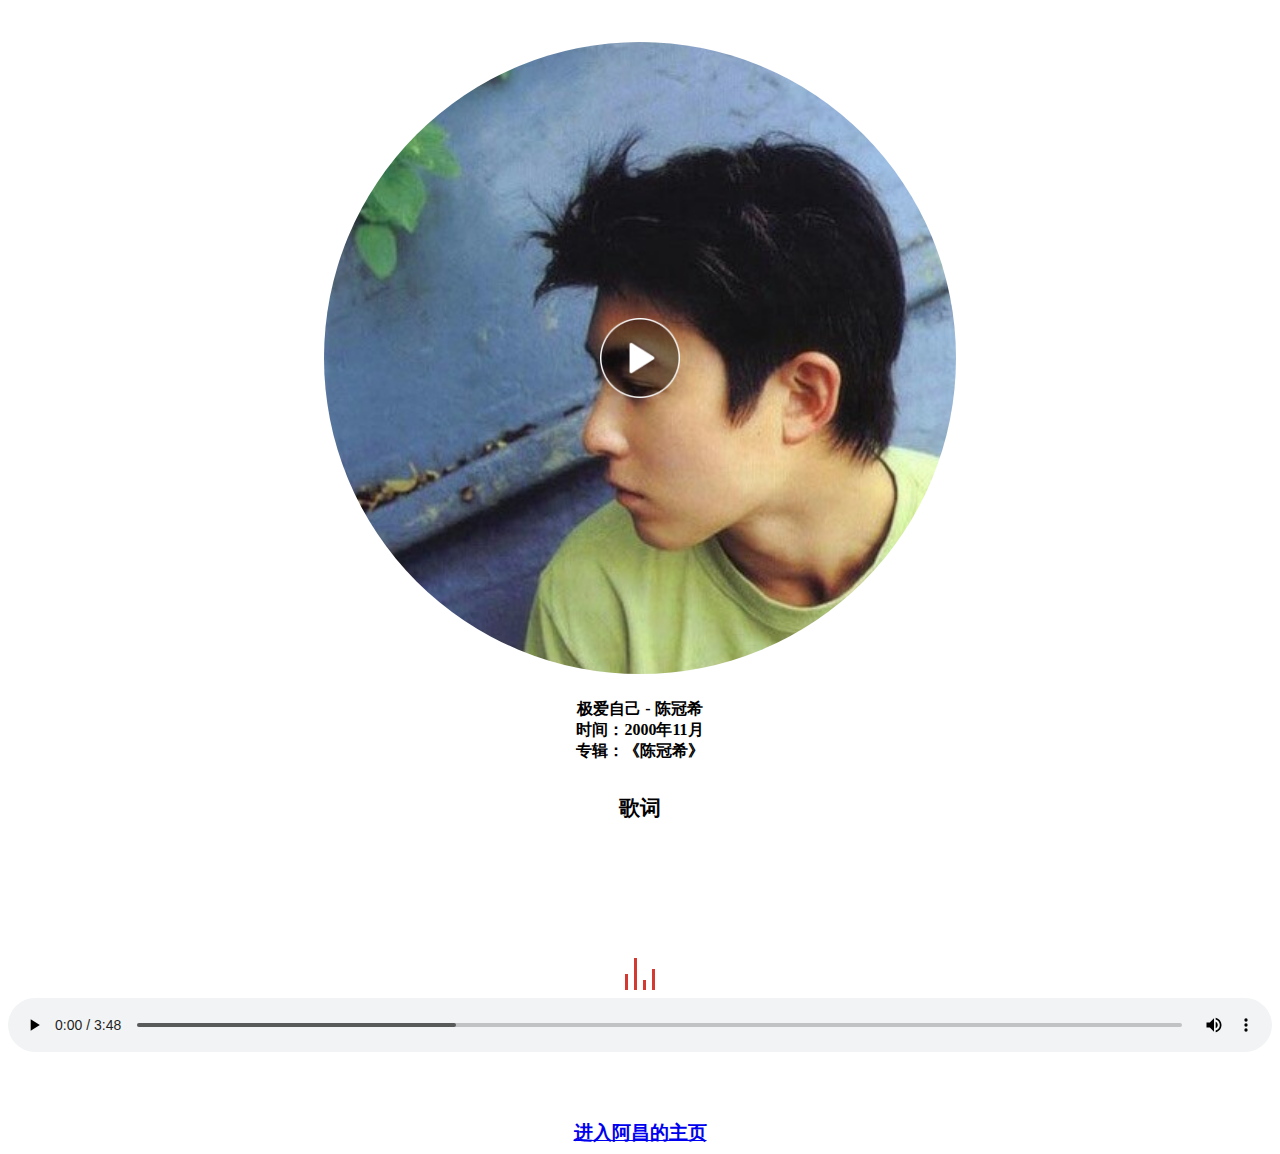
<file: src/index.html>
<!DOCTYPE html>
<html>

<head>
    <title>极爱自己 - 陈冠希</title>
    <meta charset='UTF-8'/>
    <meta content="width=device-width,initial-scale=1.0,maximum-scale=1.0,user-scalable=no" name="viewport">
    <link rel="shortcut icon" href="./music/assets/music-favicon.ico" type="image/x-icon"/>
    <script type="text/javascript" src="./js/jquery.min.js"></script>
    <style type="text/css">
        @-moz-keyframes rotate {
            0% {
                -moz-transform: rotate(0deg);
            }
            100% {
                -moz-transform: rotate(360deg);
            }
        }

        @-webkit-keyframes rotate {
            0% {
                -webkit-transform: rotate(0deg);
            }
            100% {
                -webkit-transform: rotate(360deg);
            }
        }

        @keyframes rotate {
            0% {
                transform: rotate(0deg);
            }
            100% {
                transform: rotate(360deg);
            }
        }

        .AlbumImg {
            width: 50%;
            z-index: 2;

            border-radius: 50% 50% 50% 50%;
            -moz-animation: rotate 15s infinite linear;
            -webkit-animation: rotate 15s infinite linear;
            animation: rotate 15s infinite linear;
            margin-top: 1rem;

        }

        .PauseImg {
            position: absolute;
            width: 5rem;
            z-index: 3;

            visibility: hidden;
        }

        .LrcWrapper {
            margin-top: 2rem;
            /*固定高度*/
            height: 6rem;
        }

        .LrcMain {
            font-weight: bold;
            font-family: Times, serif;
            font-size: 1.3rem;
        }

        .LrcSecond {
            font-family: Times, serif;
        }

        .Footer {
            /*position: absolute;*/
            /*left: 0;*/
            /*right: 0;*/
            /*bottom: 0;*/
            /*text-align: center;*/
            margin-top: 4rem;
        }
    </style>
</head>

<body onresize="bodyOnResize()">
<div class="wrapper" align="center">
    <br>

    <img id="pauseImg" class="PauseImg" src="./music/assets/pause.png" alt="" onclick="pauseImgClick()">

    <img id="albumImg" class="AlbumImg" src="./music/albums/jiaiziji-chenguanxi.jpg" alt="专辑图片"
         onclick="albumImgClick();" onload="letPauseBtnBeCenterOnAlbum();" />


    <h4>
        极爱自己 - 陈冠希 <br>
        时间：2000年11月 <br>
        专辑：《陈冠希》
    </h4>
    <!--歌词-->
    <div class="LrcWrapper">
        <div id="lrcTop" class="LrcSecond"></div>
        <div id="lrcMain" class="LrcMain">
            歌词
        </div>
        <div id="lrcBottom" class="LrcSecond"></div>
    </div>
    <img style="margin-top: 4rem;" src="./music/assets/playing.gif" alt=""><br>
    <audio style="width: 100%;" id="player"
           class="player" src="./music/audios/jiaiziji-chenguanxi.mp3" loop autoplay controls 
           onpause="playerOnPause()"
           onplay="playerOnPlay()">
               该浏览器不支持音乐
           </audio>

    <div class="Footer" align="center">
        <a style="font-size: 1.2rem;font-weight: bold;" href="./index.20200322.html">进入阿昌的主页</a>
    </div>
</div>
</body>
<script type="text/javascript">
    // 控制歌词同步
    var player = document.getElementById('player');
    var lrcMain = document.getElementById('lrcMain');
    var lrcTop = document.getElementById('lrcTop');
    var lrcBottom = document.getElementById('lrcBottom');
    var albumImg = document.getElementById('albumImg');
    var pauseImg = document.getElementById('pauseImg');

    var lrcContent = '[ti:极爱自己]\n' +
        '[ar:陈冠希]\n' +
        '\n' +
        '[00:00.00]歌曲  :  极爱自己\n' +
        '[00:08.00]曲  :  张国荣  词  :  林夕  编曲  :  Adrian Chan\n' +
        '[00:15.00]一起应该多一百倍心跳\n' +
        '[00:21.00]不一起该有十次眼眉调\n' +
        '[00:28.00]得一分钟应该想你一秒\n' +
        '[00:34.00]但我不喜欢每一刻都对表\n' +
        '\n' +
        '[00:41.00]双手应该分一半抱紧你\n' +
        '[00:48.00]相恋应比各自快活神奇\n' +
        '[00:54.00]相处应不遗馀力花心机\n' +
        '[01:00.00]然而原谅我\n' +
        '[01:02.00]仍然极爱自己\n' +
        '\n' +
        '[01:07.00]I love you I love you\n' +
        '[01:10.00]让我全心喜欢你\n' +
        '[01:13.00]留下眼 留下耳\n' +
        '[01:17.00]陪着自己不给你\n' +
        '\n' +
        '[01:20.00]I owe you I owe you\n' +
        '[01:23.00]让我留低一口气\n' +
        '[01:26.00]欠你的一半情\n' +
        '[01:28.00]没有年期\n' +
        '[01:30.00]来分开送赠你\n' +
        '\n' +
        '\n' +
        '\n' +
        '[01:34.00]You see the world is out there waiting for me\n' +
        '[01:37.00]that\'s why I wanna be as free as can be!\n' +
        '[01:40.00]I know that you\'ve been good and\n' +
        '[01:42.00]you\'ve been sweet, so don\'t put up a fight,\n' +
        '[01:45.00]just let it be!  well, I hope one day,\n' +
        '[01:48.00]While I\'m missing you.  And so will you be\n' +
        '[01:52.00]thinking of me!  Then we can be together,\n' +
        '[01:55.00]to laugh about the past, but the love is\n' +
        '[01:57.00]still there for you and me.\n' +
        '\n' +
        '\n' +
        '\n' +
        '[02:01.00]双手应该分一半抱紧你\n' +
        '[02:07.00]相恋应比各自快活神奇\n' +
        '[02:14.00]相处应不遗馀力花心机\n' +
        '[02:20.00]然而原谅我\n' +
        '[02:22.00]仍然极爱自己\n' +
        '\n' +
        '[02:26.00]I love you I love you\n' +
        '[02:30.00]让我全心喜欢你\n' +
        '[02:33.00]留下眼 留下耳\n' +
        '[02:36.00]陪着自己不给你\n' +
        '\n' +
        '\n' +
        '[02:39.00]I owe you I owe you\n' +
        '[02:43.00]让我留低一口气\n' +
        '[02:45.00]欠你的一半情\n' +
        '[02:48.00]没有年期\n' +
        '[02:50.00]逐天给你\n' +
        '\n' +
        '\n' +
        '[02:53.00]I love you I love you\n' +
        '[02:56.00]让我全心喜欢你\n' +
        '[02:59.00]留下眼 留下耳\n' +
        '[03:03.00]陪着自己不给你\n' +
        '\n' +
        '[03:06.00]I owe you I owe you\n' +
        '[03:09.00]让我留低一口气\n' +
        '[03:12.00]欠你的一半情\n' +
        '[03:15.00]没有年期\n' +
        '\n' +
        '[03:16.00]来分开送给你\n' +
        '[03:24.00]\n' +
        '\n';

    /**
     * 让暂停按钮居中专辑图片
     * */
    function letPauseBtnBeCenterOnAlbum() {
        var albumImgHeight = albumImg.offsetHeight;
        var albumImgWidth = albumImg.offsetWidth;
        var albumImgLeft = albumImg.offsetLeft;
        var albumImgTop = albumImg.offsetTop;

        var pauseImgHeight = pauseImg.offsetHeight;
        var pauseImgWidth = pauseImg.offsetWidth;

        var innerOffsetLeft = albumImgWidth / 2 - pauseImgWidth / 2;
        var innerOffsetTop = albumImgHeight / 2 - pauseImgHeight / 2;
        var offsetLeft = albumImgLeft + innerOffsetLeft;
        var offsetTop = albumImgTop + innerOffsetTop;

        pauseImg.style.left = offsetLeft + 'px';
        pauseImg.style.top = offsetTop + 'px';
    }

    /**
     * @param lrc
     * @returns {Array} 返回结果是时间对应的歌词array[{time(s), clause}, ...]
     */
    function parseLyric(lrc) {
        var lyrics = lrc.split("\n");
        var lrcArr = [];
        var idx = 0;
        for (var i = 0; i < lyrics.length; i++) {
            var lyric = decodeURIComponent(lyrics[i]);
            var timeReg = /\[\d*:\d*((\.|\:)\d*)*\]/g;
            var timeRegExpArr = lyric.match(timeReg);
            if (!timeRegExpArr) continue;
            var clause = lyric.replace(timeReg, '');
            for (var k = 0, h = timeRegExpArr.length; k < h; k++) {
                var t = timeRegExpArr[k];
                var min = Number(String(t.match(/\[\d*/i)).slice(1)),
                    sec = Number(String(t.match(/\:\d*/i)).slice(1));
                var time = min * 60 + sec;

                lrcArr[idx++] = {time: time, clause: clause};
            }
        }
        return lrcArr;
    }


    var lrcArr = parseLyric(lrcContent);
    // player.play();

    player.ontimeupdate = function (e) {
        //当前播放的时间
        var currentTime = this.currentTime;

        //遍历所有歌词，看哪句歌词的时间与当然时间吻合
        for (var i = 0; i < lrcArr.length; i++) {
            var obj = lrcArr[i];
            if (currentTime <= obj.time) {
                continue;
            }

            if (i > 0) {
                lrcTop.innerHTML = lrcArr[i - 1].clause;
            }
            if (i > 1) {
                lrcTop.innerHTML = lrcArr[i - 2].clause + '<br>';
                lrcTop.innerHTML += lrcArr[i - 1].clause;
            }

            //显示到页面
            lrcMain.innerHTML = obj.clause;

            if (i < lrcArr.length - 1) {
                lrcBottom.innerHTML = lrcArr[i + 1].clause;
            }
            if (i < lrcArr.length - 2) {
                lrcBottom.innerHTML = lrcArr[i + 1].clause + '<br>';
                lrcBottom.innerHTML += lrcArr[i + 2].clause;
            }

        }//遍历结束

    };

    function bodyOnResize() {
        letPauseBtnBeCenterOnAlbum();
    }

    /**
     * 专辑头像点击事件
     */
    function albumImgClick() {
        if (player.paused === false) {
            player.pause();
        } else {
            player.play()
        }
    }

    function pauseImgClick() {
        if (pauseImg.style.visibility === 'visible') {
            player.play()
        }
    }

    function playerOnPlay() {
        albumImg.style.animationPlayState = 'running';
        pauseImg.style.visibility = 'hidden';
    }

    function playerOnPause() {
        albumImg.style.animationPlayState = 'paused';
        pauseImg.style.visibility = 'visible';
    }
    playerOnPause();

     // 适配微信
    document.addEventListener('WeixinJSBridgeReady', function() {
        player.play();
    }, false);

</script>

</html>
</file>
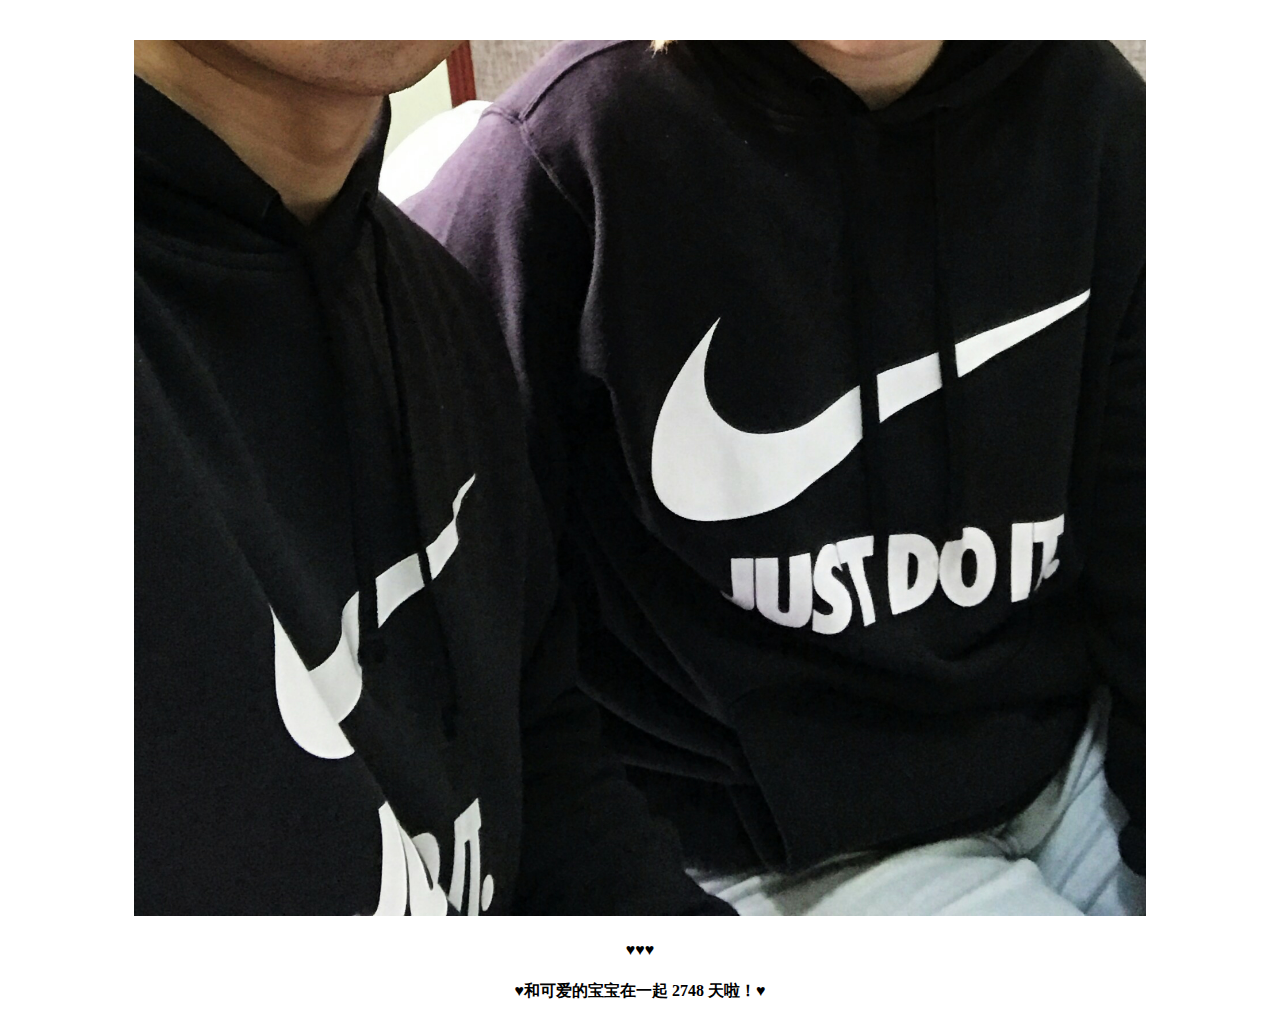
<file: babe.html>
<!DOCTYPE html>
<html>

<head>
    <title>♥♥♥</title>
    <meta charset='UTF-8' />
    <meta content="width=device-width,initial-scale=1.0,maximum-scale=1.0,user-scalable=no" name="viewport">

    <link rel="shortcut icon" href="./music/assets/music-favicon.ico" type="image/x-icon" />
    <link rel="stylesheet" href="https://cdn.staticfile.org/twitter-bootstrap/3.3.7/css/bootstrap.min.css">

    <script type="text/javascript" src="./js/jquery.min.js"></script>
    <script src="https://cdn.staticfile.org/jquery/2.1.1/jquery.min.js"></script>
    <script src="https://cdn.staticfile.org/twitter-bootstrap/3.3.7/js/bootstrap.min.js"></script>

</head>

<body>
    <div class="wrapper" align="center">
        <img src="./assets/love.jpg" class="img-circle" width="80%" style="margin-top: 2rem">

        <h4>♥♥♥</h4>

        <h4>♥和可爱的宝宝在一起 <span id="soFar"></span> 天啦！♥</h4>
    </div>
</body>
<script type="text/javascript">
    var soFar = $("#soFar");
    var nowTimestamp = new Date().getTime();
    var loveTimestamp = 1547395200000;

    var delta = nowTimestamp - loveTimestamp;
    var deltaDay = parseInt(delta / (1000 * 60 * 60 * 24));

    soFar.html(deltaDay);


</script>

</html>
</file>
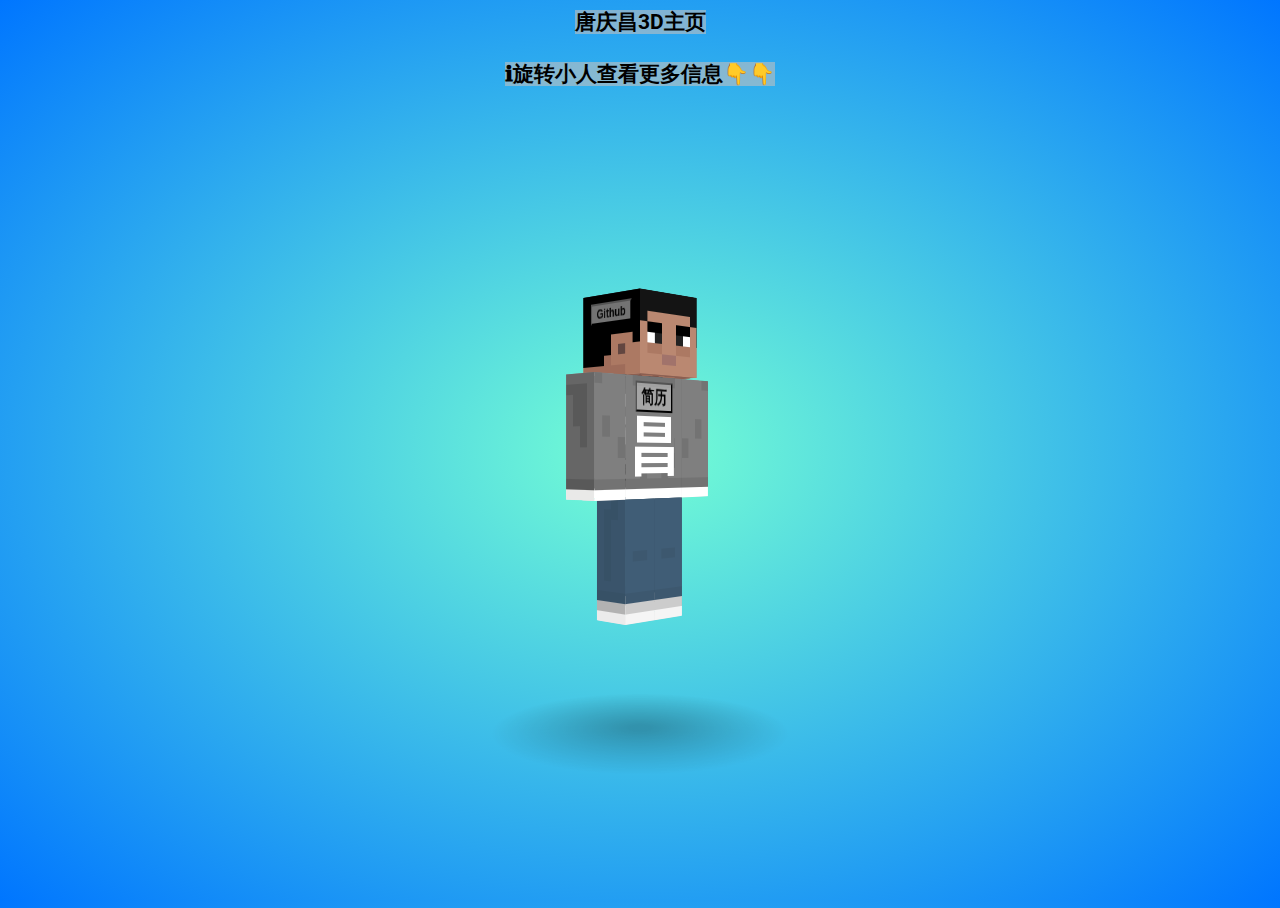
<file: index.3d.html>
<!DOCTYPE html>
<html>

<head>
    <meta charset="UTF-8">
    <meta content="width=device-width,initial-scale=1.0,maximum-scale=1.0,user-scalable=no" name="viewport">
    <meta name="description" content="Minecraft en 3D creado con css3 html5 JS">
    <title>TQC's page</title>
    <link rel="shortcut icon" href="assets/favicon.ico" type="image/x-icon" />
    
    <link rel="stylesheet" href="css/style3d.css">
    <link href='https://fonts.googleapis.com/css?family=Roboto' rel='stylesheet' type='text/css'>
    <link rel="stylesheet" href="https://maxcdn.bootstrapcdn.com/font-awesome/4.3.0/css/font-awesome.min.css"> 
</head>

<body>
    <div class="profile_wrapper">
        <span class="intro">
            唐庆昌3D主页 <br>
            <!-- Java, Python, SQL <br> -->
            <br>
            ℹ旋转小人查看更多信息👇👇
            <!-- <span style="font-size: 1.7rem">↓联系方式翻他身上找！↓</span> -->
        </span>
    </div>
    <div class="Scene">
        <div class="Godo-wrap">
            <div class="Godo">
                <div class="Godo-header">
                    <div class="Head">
                        <div class="Head-top u-bg">
                            <div class="contact_wrapper">
                                <a href="https://weibo.com/tqccc" target="_blank"><button>Weibo</button></a>
                                <a href="https://tqccc.gitee.io/" target="_blank"><button>主页</button></a>
                                <!-- <a href="https://www.instagram.com/tqccc_" target="_blank"><button>Instagram</button></a> -->
                            </div>
                        </div>
                        <div class="Head-front u-bg"></div>
                        <div class="Head-left u-bg">
                            <div class="contact_wrapper">
                                <a href="https://github.com/TQCCC" target="_blank"><button>Github</button></a>
                            </div>
                        </div>
                        <div class="Head-right u-bg">
                            <div class="contact_wrapper">
                                <!-- <a href="https://www.zhihu.com/people/tang-qing-chang" target="_blank"><button>Zhihu</button></a> -->
                                <!-- <a href="https://www.v2ex.com/member/tqccc" target="_blank"><button>V2EX</button></a> -->
                                <a href="http://blog.csdn.net/HingCheung" target="_blank"><button>CSDN</button></a>
                            </div>
                        </div>
                        <div class="Head-back u-bg">
                            <div class="contact_wrapper">
                                <a href="https://tqccc.gitee.io/lufylegend-page/" target="_blank"><button>趣味主页</button></a>
                            </div>
                        </div>
                        <div class="Head-bottom u-bg"></div>
                    </div>
                </div>
                <div class="Torso">
                    <div class="Torso-top u-bg"></div>
                    <div class="Torso-front u-bg">
                        <div class="contact_wrapper">
                            <a href="https://tqccc.gitee.io/gitbook/resume/resume.html" target="_blank">
                                <button style="font-size: 1.1rem;margin-top: 0.3rem;">
                                    简历
                                </button>
                            </a>
                        </div>
                    </div>
                    <div class="Torso-left u-bg"></div>
                    <div class="Torso-right u-bg"></div>
                    <div class="Torso-back u-bg">
                        <div class="contact_wrapper" style="margin-top: 4.5rem;">
                            <a href="mailto:qingchang96@sina.com"><button>✉邮件</button></a>
                        </div>
                    </div>
                    <div class="Torso-bottom u-bg"></div>
                </div>
                <div class="LeftArm">
                    <div class="LeftArm-top u-bg"></div>
                    <div class="LeftArm-front u-bg"></div>
                    <div class="LeftArm-left u-bg"></div>
                    <div class="LeftArm-right u-bg"></div>
                    <div class="LeftArm-back u-bg"></div>
                    <div class="LeftArm-bottom u-bg"></div>
                </div>
                <div class="RightArm">
                    <div class="RightArm-top u-bg"></div>
                    <div class="RightArm-front u-bg"></div>
                    <div class="RightArm-left u-bg"></div>
                    <div class="RightArm-right u-bg"></div>
                    <div class="RightArm-back u-bg"></div>
                    <div class="RightArm-bottom u-bg"></div>
                </div>
                <div class="Legs">
                    <div class="LeftLeg">
                        <div class="LeftLeg-top u-bg"></div>
                        <div class="LeftLeg-front u-bg"></div>
                        <div class="LeftLeg-left u-bg"></div>
                        <div class="LeftLeg-right u-bg"></div>
                        <div class="LeftLeg-back u-bg"></div>
                        <div class="LeftLeg-bottom u-bg"></div>
                    </div>
                    <div class="RightLeg">
                        <div class="RightLeg-top u-bg"></div>
                        <div class="RightLeg-front u-bg"></div>
                        <div class="RightLeg-left u-bg"></div>
                        <div class="RightLeg-right u-bg"></div>
                        <div class="RightLeg-back u-bg"></div>
                        <div class="RightLeg-bottom u-bg"></div>
                    </div>
                </div>
            </div>
        </div>
        <div class="base"></div>
    </div>
    <script src='js/jquery.min.js'></script>
    <script src='js/hammer.min.js'></script>
    <script src='js/TweenMax.min.js'></script>
    <script src="js/index.js"></script>
</body>

</html>
</file>
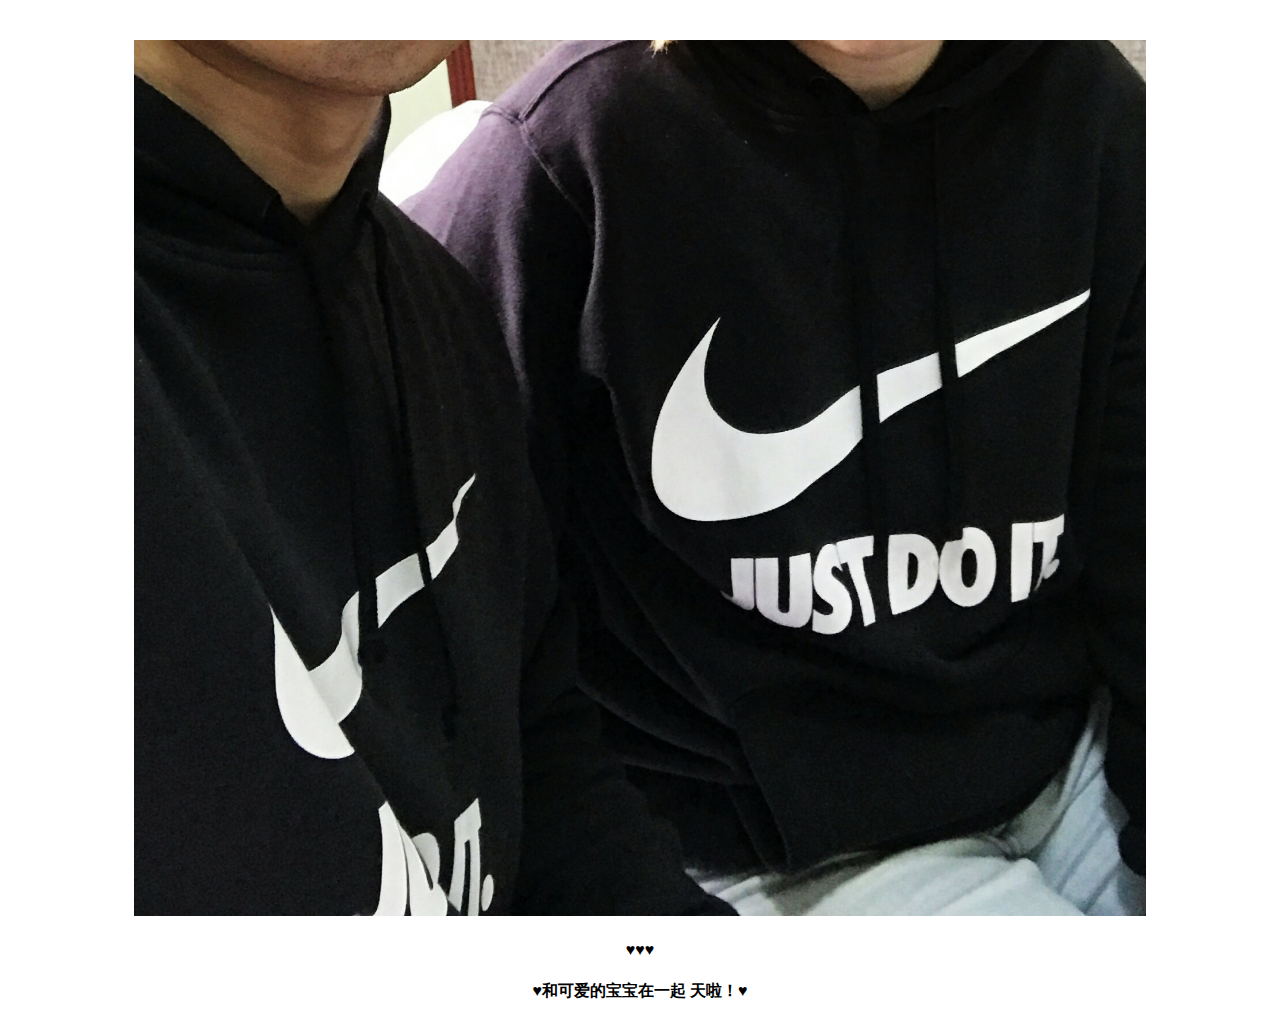
<file: love.html>
<!DOCTYPE html>
<html>

<head>
    <title>♥♥♥</title>
    <meta charset='UTF-8'/>
    <meta content="width=device-width,initial-scale=1.0,maximum-scale=1.0,user-scalable=no" name="viewport">
    
    <link rel="shortcut icon" href="./music/assets/music-favicon.ico" type="image/x-icon"/>
    <link rel="stylesheet" href="https://cdn.staticfile.org/twitter-bootstrap/3.3.7/css/bootstrap.min.css">  
    
    <script type="text/javascript" src="./js/jquery.min.js"></script>
    <script src="https://cdn.staticfile.org/jquery/2.1.1/jquery.min.js"></script>
    <script src="https://cdn.staticfile.org/twitter-bootstrap/3.3.7/js/bootstrap.min.js"></script>
   
</head>

<body>
    <div class="wrapper" align="center">
        <img src="./assets/love.jpg" class="img-circle" width="80%" style="margin-top: 2rem">

        <h4>♥♥♥</h4>

        <h4>♥和可爱的宝宝在一起 <span id="soFar"></span> 天啦！♥</h4>
    </div>
</body>
<script type="text/javascript">
       
</script>

</html>
</file>
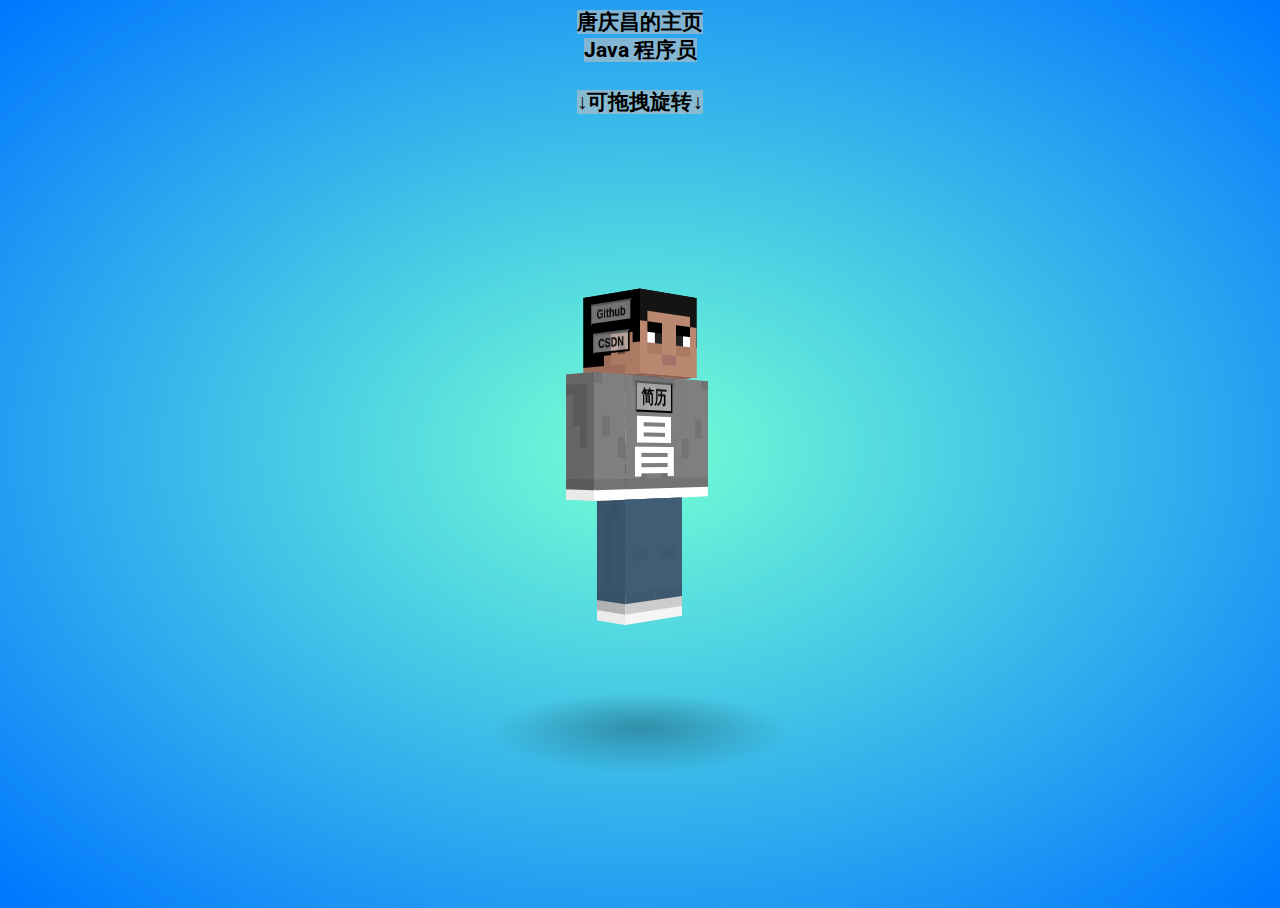
<file: src/index.3d.html>
<!DOCTYPE html>
<html>

<head>
    <meta charset="UTF-8">
    <meta content="width=device-width,initial-scale=1.0,maximum-scale=1.0,user-scalable=no" name="viewport">
    <meta name="description" content="Minecraft en 3D creado con css3 html5 JS">
    <title>TQC's page</title>
    <link rel="shortcut icon" href="assets/favicon.ico" type="image/x-icon" />
    
    <link rel="stylesheet" href="css/style.css">
    <link href='https://fonts.googleapis.com/css?family=Roboto' rel='stylesheet' type='text/css'>
    <link rel="stylesheet" href="https://maxcdn.bootstrapcdn.com/font-awesome/4.3.0/css/font-awesome.min.css"> 
</head>

<body>
    <div class="profile_wrapper">
        <span class="intro">
            唐庆昌的主页 <br>
            Java 程序员 <br>
            <!-- Java, Python, SQL <br> -->
            <br>
            ↓可拖拽旋转↓
            <!-- <span style="font-size: 1.7rem">↓联系方式翻他身上找！↓</span> -->
        </span>
    </div>
    <div class="Scene">
        <div class="Godo-wrap">
            <div class="Godo">
                <div class="Godo-header">
                    <div class="Head">
                        <div class="Head-top u-bg">
                            <div class="contact_wrapper">
                                <a href="https://weibo.com/tqccc" target="_blank"><button>Weibo</button></a>
                                <a href="https://www.instagram.com/tqccc_" target="_blank"><button>Instagram</button></a>
                            </div>
                        </div>
                        <div class="Head-front u-bg"></div>
                        <div class="Head-left u-bg">
                            <div class="contact_wrapper">
                                <a href="https://github.com/TQCCC" target="_blank"><button>Github</button></a>
                                <a href="http://blog.csdn.net/HingCheung" target="_blank"><button>CSDN</button></a>
                            </div>
                        </div>
                        <div class="Head-right u-bg">
                            <div class="contact_wrapper">
                                <a href="https://www.zhihu.com/people/tang-qing-chang" target="_blank"><button>Zhihu</button></a>
                                <a href="https://www.v2ex.com/member/tqccc" target="_blank"><button>V2EX</button></a>
                            </div>
                        </div>
                        <div class="Head-back u-bg">
                            <div class="contact_wrapper">
                                <a href="./unusual-resume/index.html" target="_blank"><button>不正常   <br> 简历</button></a>
                            </div>
                        </div>
                        <div class="Head-bottom u-bg"></div>
                    </div>
                </div>
                <div class="Torso">
                    <div class="Torso-top u-bg"></div>
                    <div class="Torso-front u-bg">
                        <div class="contact_wrapper">
                            <a href="./resume/resume.html" target="_blank">
                                <button style="font-size: 1.1rem;margin-top: 0.3rem;">
                                    简历
                                </button>
                            </a>
                        </div>
                    </div>
                    <div class="Torso-left u-bg"></div>
                    <div class="Torso-right u-bg"></div>
                    <div class="Torso-back u-bg">
                        <div class="contact_wrapper" style="margin-top: 4.5rem;">
                            <a href="mailto:qingchang96@sina.com"><button>✉邮件</button></a>
                        </div>
                    </div>
                    <div class="Torso-bottom u-bg"></div>
                </div>
                <div class="LeftArm">
                    <div class="LeftArm-top u-bg"></div>
                    <div class="LeftArm-front u-bg"></div>
                    <div class="LeftArm-left u-bg"></div>
                    <div class="LeftArm-right u-bg"></div>
                    <div class="LeftArm-back u-bg"></div>
                    <div class="LeftArm-bottom u-bg"></div>
                </div>
                <div class="RightArm">
                    <div class="RightArm-top u-bg"></div>
                    <div class="RightArm-front u-bg"></div>
                    <div class="RightArm-left u-bg"></div>
                    <div class="RightArm-right u-bg"></div>
                    <div class="RightArm-back u-bg"></div>
                    <div class="RightArm-bottom u-bg"></div>
                </div>
                <div class="Legs">
                    <div class="LeftLeg">
                        <div class="LeftLeg-top u-bg"></div>
                        <div class="LeftLeg-front u-bg"></div>
                        <div class="LeftLeg-left u-bg"></div>
                        <div class="LeftLeg-right u-bg"></div>
                        <div class="LeftLeg-back u-bg"></div>
                        <div class="LeftLeg-bottom u-bg"></div>
                    </div>
                    <div class="RightLeg">
                        <div class="RightLeg-top u-bg"></div>
                        <div class="RightLeg-front u-bg"></div>
                        <div class="RightLeg-left u-bg"></div>
                        <div class="RightLeg-right u-bg"></div>
                        <div class="RightLeg-back u-bg"></div>
                        <div class="RightLeg-bottom u-bg"></div>
                    </div>
                </div>
            </div>
        </div>
        <div class="base"></div>
    </div>
    <script src='js/jquery.min.js'></script>
    <script src='js/hammer.min.js'></script>
    <script src='js/TweenMax.min.js'></script>
    <script src="js/index.js"></script>
</body>

</html>
</file>
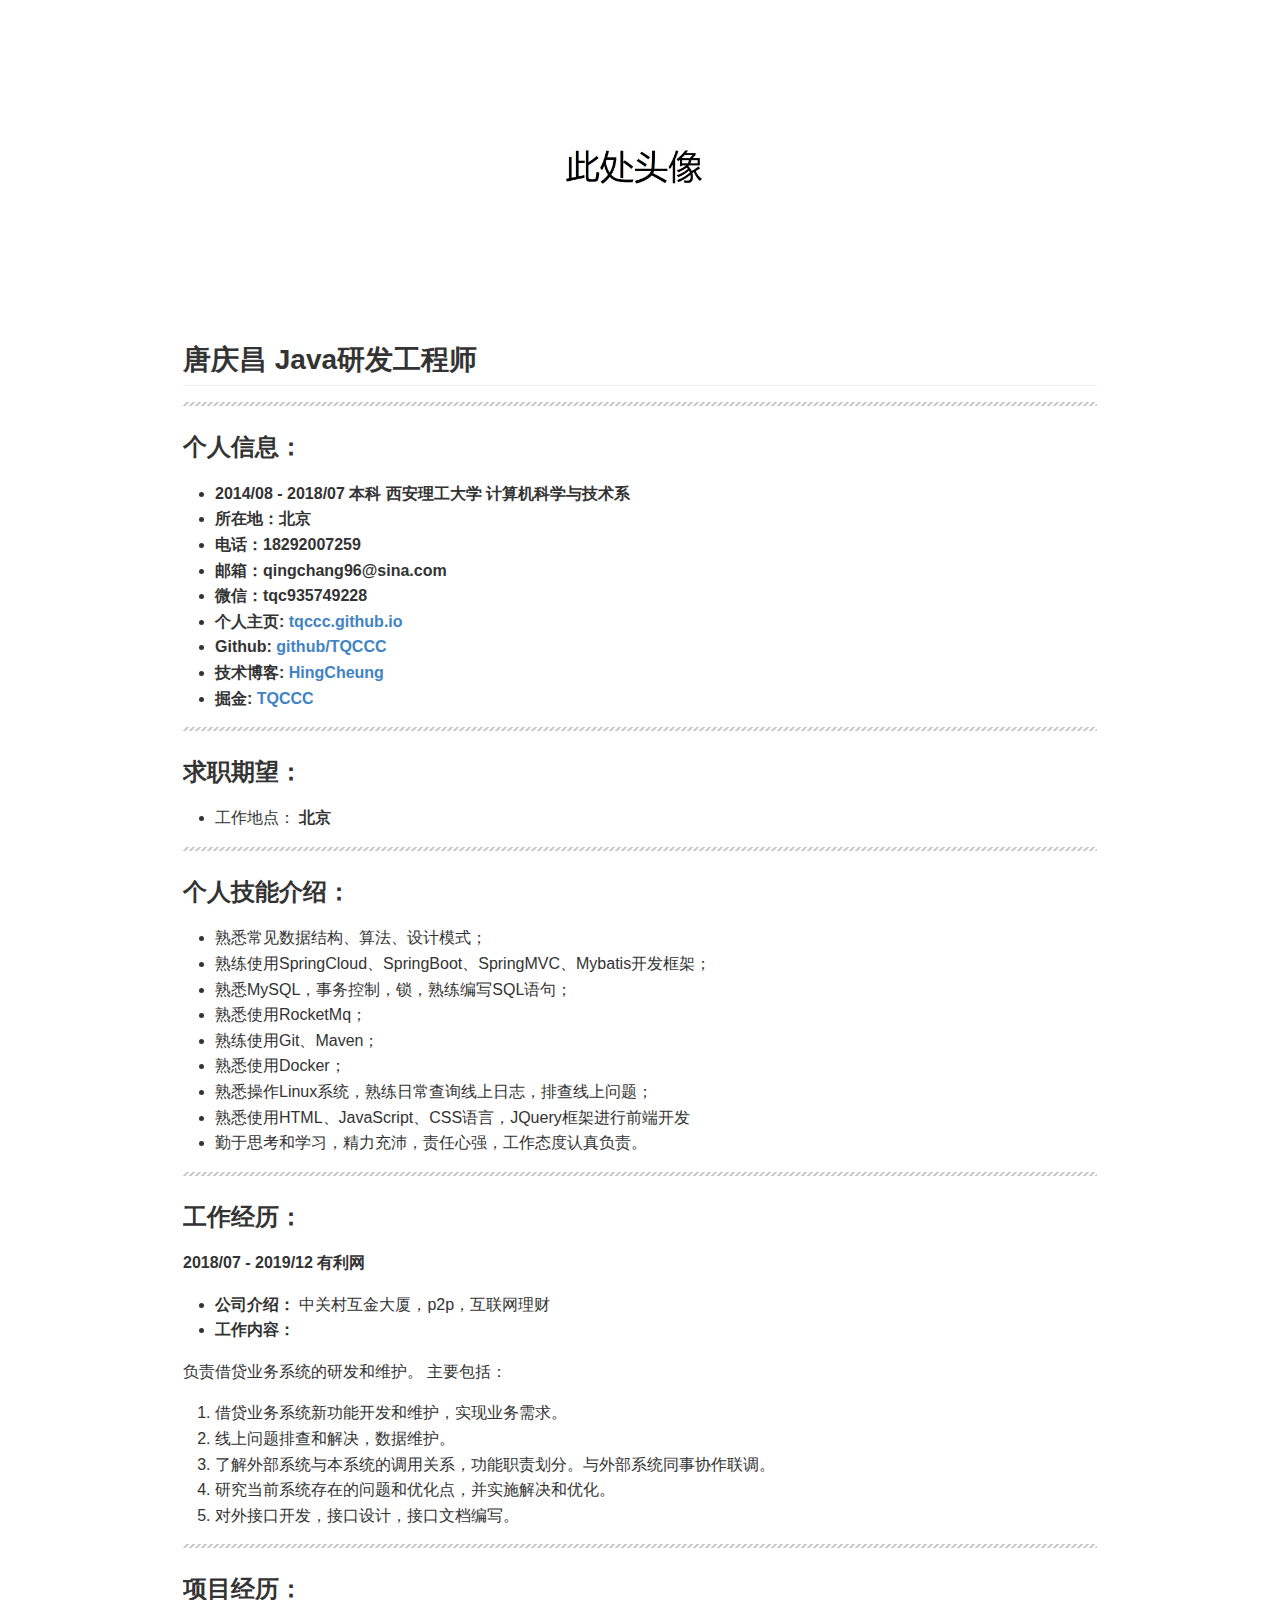
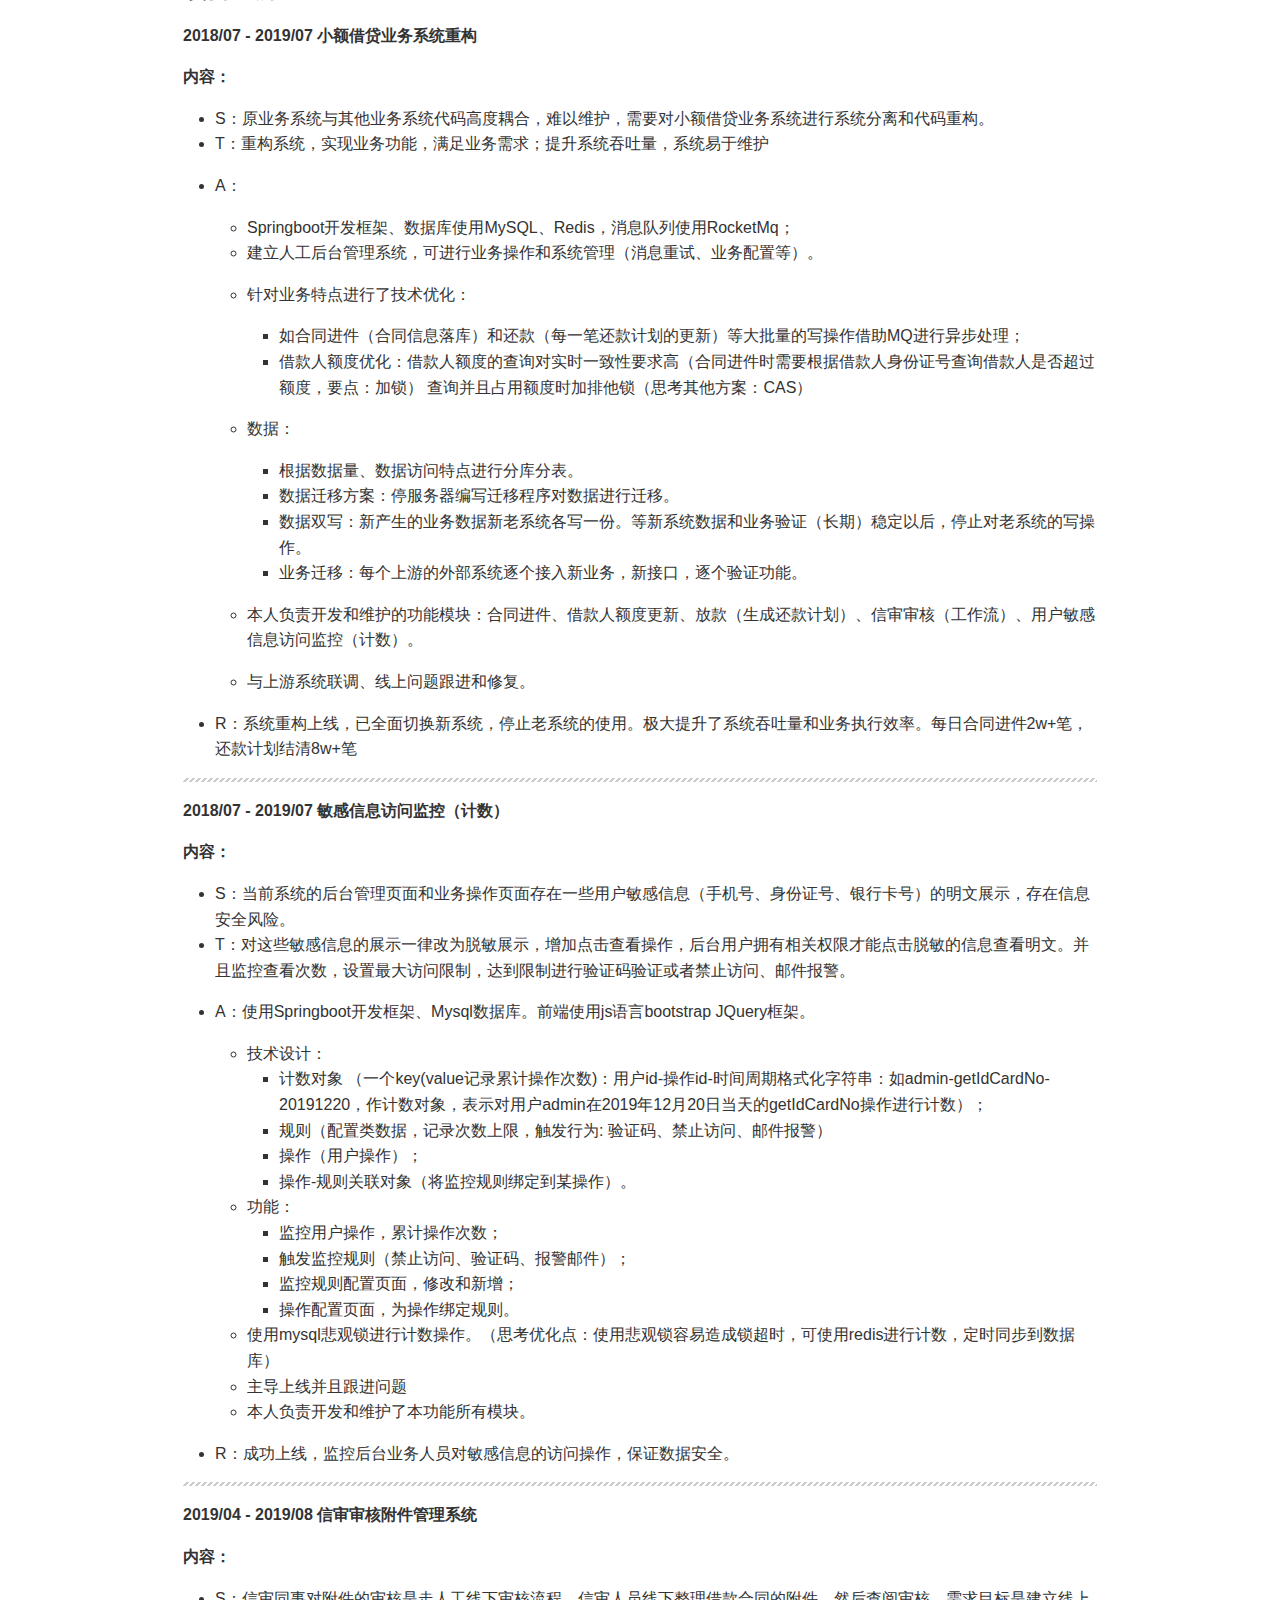
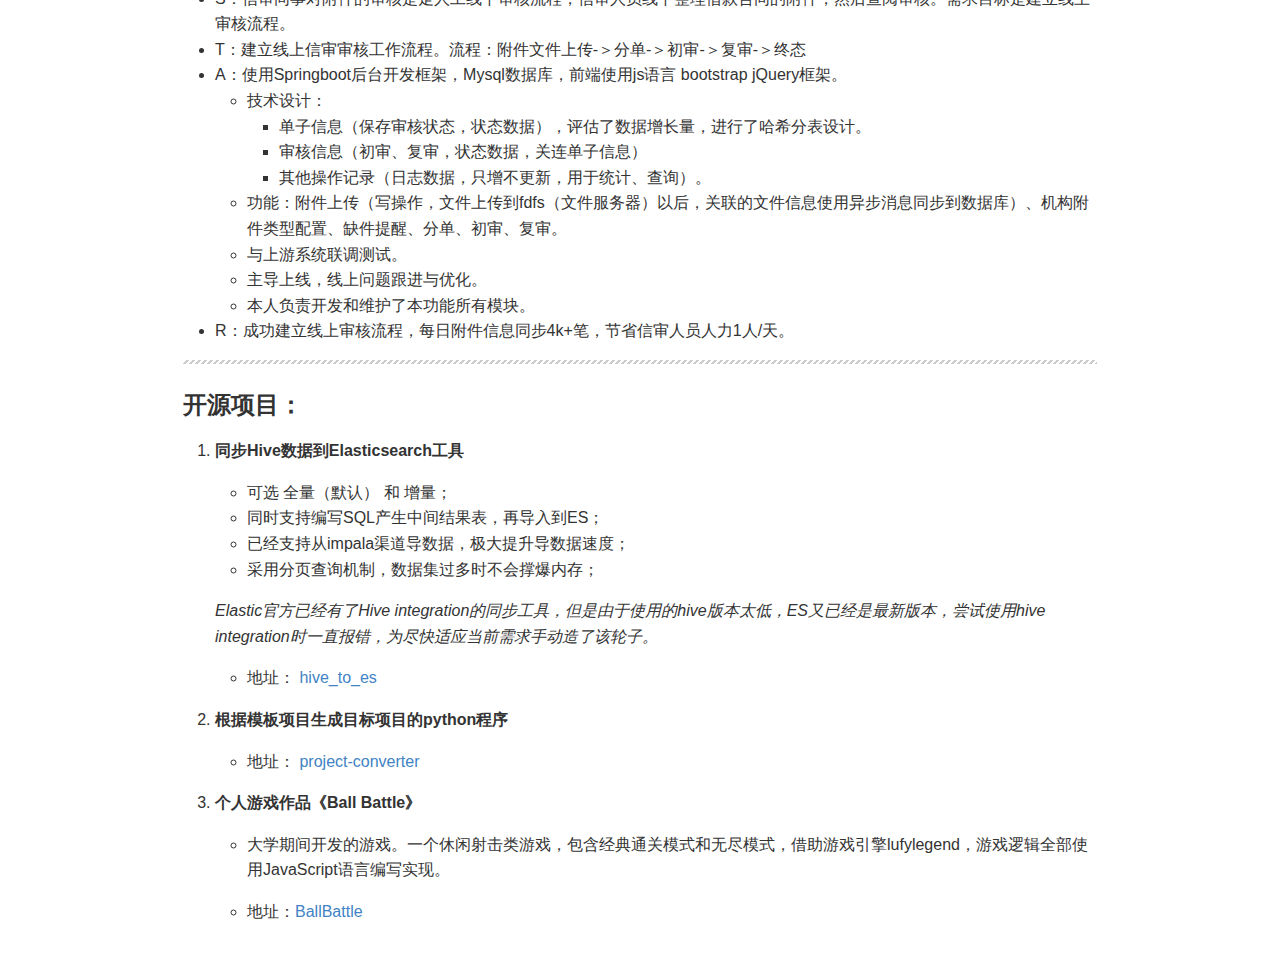
<file: src/resume/resume.html>
<!DOCTYPE html>
<html>
  <head>
    <meta charset="utf-8">
    <title>唐庆昌简历</title>
    <style type="text/css">
    html{font-family: sans-serif;-ms-text-size-adjust: 100%;-webkit-text-size-adjust: 100%}body{margin: 0}article,aside,details,figcaption,figure,footer,header,hgroup,main,nav,section,summary{display: block}audio,canvas,progress,video{display: inline-block;vertical-align: baseline}audio:not([controls]){display: none;height: 0}[hidden],template{display: none}a{background: transparent}a:active,a:hover{outline: 0}abbr[title]{border-bottom: 1px dotted}b,strong{font-weight: bold}dfn{font-style: italic}h1{font-size: 2em;margin: 0.67em 0}mark{background: #ff0;color: #000}small{font-size: 80%}sub,sup{font-size: 75%;line-height: 0;position: relative;vertical-align: baseline}sup{top: -0.5em}sub{bottom: -0.25em}img{border: 0}svg:not(:root){overflow: hidden}figure{margin: 1em 40px}hr{box-sizing: content-box;height: 0}pre{overflow: auto}code,kbd,pre,samp{font-family: monospace, monospace;font-size: 1em}button,input,optgroup,select,textarea{color: inherit;font: inherit;margin: 0}button{overflow: visible}button,select{text-transform: none}button,html input[type="button"],input[type="reset"],input[type="submit"]{-webkit-appearance: button;cursor: pointer}button[disabled],html input[disabled]{cursor: default}button::-moz-focus-inner,input::-moz-focus-inner{border: 0;padding: 0}input{line-height: normal}input[type="checkbox"],input[type="radio"]{box-sizing: border-box;padding: 0}input[type="number"]::-webkit-inner-spin-button,input[type="number"]::-webkit-outer-spin-button{height: auto}input[type="search"]{-webkit-appearance: textfield;box-sizing: content-box}input[type="search"]::-webkit-search-cancel-button,input[type="search"]::-webkit-search-decoration{-webkit-appearance: none}fieldset{border: 1px solid #c0c0c0;margin: 0 2px;padding: 0.35em 0.625em 0.75em}legend{border: 0;padding: 0}textarea{overflow: auto}optgroup{font-weight: bold}table{border-collapse: collapse;border-spacing: 0}td,th{padding: 0}*{box-sizing: border-box}input,select,textarea,button{font: 13px/1.4 Helvetica, arial, freesans, clean, sans-serif, "Segoe UI Emoji", "Segoe UI Symbol"}body{min-width: 1020px;font: 13px/1.4 Helvetica, arial, freesans, clean, sans-serif, "Segoe UI Emoji", "Segoe UI Symbol";color: #333;background-color: #fff}a{color: #4183c4;text-decoration: none}a:hover,a:active{text-decoration: underline}hr,.rule{height: 0;margin: 15px 0;overflow: hidden;background: transparent;border: 0;border-bottom: 1px solid #ddd}hr:before,.rule:before{display: table;content: ""}hr:after,.rule:after{display: table;clear: both;content: ""}h1,h2,h3,h4,h5,h6{margin-top: 15px;margin-bottom: 15px;line-height: 1.1}h1{font-size: 30px}h2{font-size: 21px}h3{font-size: 16px}h4{font-size: 14px}h5{font-size: 12px}h6{font-size: 11px}small{font-size: 90%}blockquote{margin: 0}.lead{margin-bottom: 30px;font-size: 20px;font-weight: 300;color: #555}.text-muted{color: #999}.text-danger{color: #bd2c00}.text-emphasized{font-weight: bold;color: #333}ul,ol{padding: 0;margin-top: 0;margin-bottom: 0}ol ol,ul ol{list-style-type: lower-roman}ul ul ol,ul ol ol,ol ul ol,ol ol ol{list-style-type: lower-alpha}dd{margin-left: 0}tt,code{font-family: Consolas, "Liberation Mono", Menlo, Courier, monospace;font-size: 12px}pre{margin-top: 0;margin-bottom: 0;font: 12px Consolas, "Liberation Mono", Menlo, Courier, monospace}#realtime .status{overflow: visible;position: absolute;top: -5px;left: 0;background: url("/public/images/github-status.png");width: 26px;height: 26px;display: block;margin: 0 5px 0 0}#realtime .up{background-position: 0 0}#realtime .problem{background-position: 0 -53px}#realtime .down{background-position: 0 -26px}.container{max-width: 920px;margin: 0 auto 20px auto}#header{background: #FAFAFA;background: -moz-linear-gradient(#FAFAFA, #EAEAEA);background: -webkit-linear-gradient(#FAFAFA, #EAEAEA);-ms-filter: "progid:DXImageTransform.Microsoft.gradient(startColorstr='#fafafa', endColorstr='#eaeaea')";border-bottom: 1px solid #CACACA;box-shadow: 0 1px 0 rgba(255, 255, 255, 0.4),0 0 10px rgba(0, 0, 0, 0.1)}#markup{padding: 3px}#markup article{padding-top: 30px}.markdown-body{overflow: hidden;font-family: "Helvetica Neue", Helvetica, "Segoe UI", Arial, freesans, sans-serif;font-size: 16px;line-height: 1.6;word-wrap: break-word}.markdown-body>*:first-child{margin-top: 0 !important}.markdown-body>*:last-child{margin-bottom: 0 !important}.markdown-body .absent{color: #c00}.markdown-body .anchor{position: absolute;top: 0;left: 0;display: block;padding-right: 6px;padding-left: 30px;margin-left: -30px}.markdown-body .anchor:focus{outline: none}.markdown-body h1,.markdown-body h2,.markdown-body h3,.markdown-body h4,.markdown-body h5,.markdown-body h6{position: relative;margin-top: 1em;margin-bottom: 16px;font-weight: bold;line-height: 1.4}.markdown-body h1 .octicon-link,.markdown-body h2 .octicon-link,.markdown-body h3 .octicon-link,.markdown-body h4 .octicon-link,.markdown-body h5 .octicon-link,.markdown-body h6 .octicon-link{display: none;color: #000;vertical-align: middle}.markdown-body h1:hover .anchor,.markdown-body h2:hover .anchor,.markdown-body h3:hover .anchor,.markdown-body h4:hover .anchor,.markdown-body h5:hover .anchor,.markdown-body h6:hover .anchor{padding-left: 8px;margin-left: -30px;text-decoration: none}.markdown-body h1:hover .anchor .octicon-link,.markdown-body h2:hover .anchor .octicon-link,.markdown-body h3:hover .anchor .octicon-link,.markdown-body h4:hover .anchor .octicon-link,.markdown-body h5:hover .anchor .octicon-link,.markdown-body h6:hover .anchor .octicon-link{display: inline-block}.markdown-body h1 tt,.markdown-body h1 code,.markdown-body h2 tt,.markdown-body h2 code,.markdown-body h3 tt,.markdown-body h3 code,.markdown-body h4 tt,.markdown-body h4 code,.markdown-body h5 tt,.markdown-body h5 code,.markdown-body h6 tt,.markdown-body h6 code{font-size: inherit}.markdown-body h1{padding-bottom: 0.3em;font-size: 2.25em;line-height: 1.2;border-bottom: 1px solid #eee}.markdown-body h1 .anchor{line-height: 1}.markdown-body h2{padding-bottom: 0.3em;font-size: 1.75em;line-height: 1.225;border-bottom: 1px solid #eee}.markdown-body h2 .anchor{line-height: 1}.markdown-body h3{font-size: 1.5em;line-height: 1.43}.markdown-body h3 .anchor{line-height: 1.2}.markdown-body h4{font-size: 1.25em}.markdown-body h4 .anchor{line-height: 1.2}.markdown-body h5{font-size: 1em}.markdown-body h5 .anchor{line-height: 1.1}.markdown-body h6{font-size: 1em;color: #777}.markdown-body h6 .anchor{line-height: 1.1}.markdown-body p,.markdown-body blockquote,.markdown-body ul,.markdown-body ol,.markdown-body dl,.markdown-body table,.markdown-body pre{margin-top: 0;margin-bottom: 16px}.markdown-body hr{height: 4px;padding: 0;margin: 16px 0;background-color: #e7e7e7;border: 0 none}.markdown-body ul,.markdown-body ol{padding-left: 2em}.markdown-body ul.no-list,.markdown-body ol.no-list{padding: 0;list-style-type: none}.markdown-body ul ul,.markdown-body ul ol,.markdown-body ol ol,.markdown-body ol ul{margin-top: 0;margin-bottom: 0}.markdown-body li>p{margin-top: 16px}.markdown-body dl{padding: 0}.markdown-body dl dt{padding: 0;margin-top: 16px;font-size: 1em;font-style: italic;font-weight: bold}.markdown-body dl dd{padding: 0 16px;margin-bottom: 16px}.markdown-body blockquote{padding: 0 15px;color: #777;border-left: 4px solid #ddd}.markdown-body blockquote>:first-child{margin-top: 0}.markdown-body blockquote>:last-child{margin-bottom: 0}.markdown-body table{display: block;width: 100%;overflow: auto;word-break: normal;word-break: keep-all}.markdown-body table th{font-weight: bold}.markdown-body table th,.markdown-body table td{padding: 6px 13px;border: 1px solid #ddd}.markdown-body table tr{background-color: #fff;border-top: 1px solid #ccc}.markdown-body table tr:nth-child(2n){background-color: #f8f8f8}.markdown-body img{max-width: 100%;box-sizing: border-box}.markdown-body span.frame{display: block;overflow: hidden}.markdown-body span.frame>span{display: block;float: left;width: auto;padding: 7px;margin: 13px 0 0;overflow: hidden;border: 1px solid #ddd}.markdown-body span.frame span img{display: block;float: left}.markdown-body span.frame span span{display: block;padding: 5px 0 0;clear: both;color: #333}.markdown-body span.align-center{display: block;overflow: hidden;clear: both}.markdown-body span.align-center>span{display: block;margin: 13px auto 0;overflow: hidden;text-align: center}.markdown-body span.align-center span img{margin: 0 auto;text-align: center}.markdown-body span.align-right{display: block;overflow: hidden;clear: both}.markdown-body span.align-right>span{display: block;margin: 13px 0 0;overflow: hidden;text-align: right}.markdown-body span.align-right span img{margin: 0;text-align: right}.markdown-body span.float-left{display: block;float: left;margin-right: 13px;overflow: hidden}.markdown-body span.float-left span{margin: 13px 0 0}.markdown-body span.float-right{display: block;float: right;margin-left: 13px;overflow: hidden}.markdown-body span.float-right>span{display: block;margin: 13px auto 0;overflow: hidden;text-align: right}.markdown-body code,.markdown-body tt{padding: 0;padding-top: 0.2em;padding-bottom: 0.2em;margin: 0;font-size: 85%;background-color: rgba(0,0,0,0.04);border-radius: 3px}.markdown-body code:before,.markdown-body code:after,.markdown-body tt:before,.markdown-body tt:after{letter-spacing: -0.2em;content: "\00a0"}.markdown-body code br,.markdown-body tt br{display: none}.markdown-body del code{text-decoration: inherit}.markdown-body pre>code{padding: 0;margin: 0;font-size: 100%;word-break: normal;white-space: pre;background: transparent;border: 0}.markdown-body .highlight{margin-bottom: 16px}.markdown-body .highlight pre,.markdown-body pre{padding: 16px;overflow: auto;font-size: 85%;line-height: 1.45;background-color: #f7f7f7;border-radius: 3px}.markdown-body .highlight pre{margin-bottom: 0;word-break: normal}.markdown-body pre{word-wrap: normal}.markdown-body pre code,.markdown-body pre tt{display: inline;max-width: initial;padding: 0;margin: 0;overflow: initial;line-height: inherit;word-wrap: normal;background-color: transparent;border: 0}.markdown-body pre code:before,.markdown-body pre code:after,.markdown-body pre tt:before,.markdown-body pre tt:after{content: normal}.markdown-body kbd{display: inline-block;padding: 3px 5px;font-size: 11px;line-height: 10px;color: #555;vertical-align: middle;background-color: #fcfcfc;border: solid 1px #ccc;border-bottom-color: #bbb;border-radius: 3px;box-shadow: inset 0 -1px 0 #bbb}.codehilite{background: #ffffff}.codehilite .c{color: #999988;font-style: italic}.codehilite .err{color: #a61717;background-color: #e3d2d2}.codehilite .k{color: #000000;font-weight: bold}.codehilite .o{color: #000000;font-weight: bold}.codehilite .cm{color: #999988;font-style: italic}.codehilite .cp{color: #999999;font-weight: bold}.codehilite .c1{color: #999988;font-style: italic}.codehilite .cs{color: #999999;font-weight: bold;font-style: italic}.codehilite .gd{color: #000000;background-color: #ffdddd}.codehilite .gd .x{color: #000000;background-color: #ffaaaa}.codehilite .ge{color: #000000;font-style: italic}.codehilite .gr{color: #aa0000}.codehilite .gh{color: #999999}.codehilite .gi{color: #000000;background-color: #ddffdd}.codehilite .gi .x{color: #000000;background-color: #aaffaa}.codehilite .go{color: #888888}.codehilite .gp{color: #555555}.codehilite .gs{font-weight: bold}.codehilite .gu{color: #aaaaaa}.codehilite .gt{color: #aa0000}.codehilite .kc{color: #000000;font-weight: bold}.codehilite .kd{color: #000000;font-weight: bold}.codehilite .kp{color: #000000;font-weight: bold}.codehilite .kr{color: #000000;font-weight: bold}.codehilite .kt{color: #445588;font-weight: bold}.codehilite .m{color: #009999}.codehilite .s{color: #d14}.codehilite .na{color: #008080}.codehilite .nb{color: #0086B3}.codehilite .nc{color: #445588;font-weight: bold}.codehilite .no{color: #008080}.codehilite .ni{color: #800080}.codehilite .ne{color: #990000;font-weight: bold}.codehilite .nf{color: #990000;font-weight: bold}.codehilite .nn{color: #555555}.codehilite .nt{color: #000080}.codehilite .nv{color: #008080}.codehilite .ow{color: #000000;font-weight: bold}.codehilite .w{color: #bbbbbb}.codehilite .mf{color: #009999}.codehilite .mh{color: #009999}.codehilite .mi{color: #009999}.codehilite .mo{color: #009999}.codehilite .sb{color: #d14}.codehilite .sc{color: #d14}.codehilite .sd{color: #d14}.codehilite .s2{color: #d14}.codehilite .se{color: #d14}.codehilite .sh{color: #d14}.codehilite .si{color: #d14}.codehilite .sx{color: #d14}.codehilite .sr{color: #009926}.codehilite .s1{color: #d14}.codehilite .ss{color: #990073}.codehilite .bp{color: #999999}.codehilite .vc{color: #008080}.codehilite .vg{color: #008080}.codehilite .vi{color: #008080}.codehilite .il{color: #009999}
    </style>
    <style type="text/css">
      .markdown-body hr{background:url("[data-uri]")}
    </style>
  </head>
  <body>
    <div class="container">
      <div id="markup">
        <article id="content" class="markdown-body">
          <div align=center><img src="[data-uri]" width="30%"/></div>

<h2>唐庆昌 Java研发工程师</h2>

<hr>
<h3>个人信息：</h3>
<ul>
<li><strong>2014/08 - 2018/07 本科 西安理工大学  计算机科学与技术系</strong>
<!-- - **工作经验：一年半**  --></li>
<li><strong>所在地：北京</strong>
<!-- - **状态：离职，随时到岗** --></li>
<li><strong>电话：18292007259</strong></li>
<li><strong>邮箱：qingchang96@sina.com</strong></li>
<li><strong>微信：tqc935749228</strong></li>
<li><strong>个人主页: <a href="https://tqccc.github.io">tqccc.github.io</a></strong></li>
<li><strong>Github: <a href="https://github.com/TQCCC">github/TQCCC</a></strong></li>
<li><strong>技术博客: <a href="http://blog.csdn.net/HingCheung">HingCheung</a></strong></li>
<li><strong>掘金: <a href="https://juejin.im/user/5cf0a4d4f265da1b7152db50">TQCCC</a></strong></li>
</ul>
<hr>
<h3>求职期望：</h3>
<ul>
<li>工作地点： <strong>北京</strong></li>
</ul>
<hr>
<h3>个人技能介绍：</h3>
<!-- - 一年半经验Java工程师； -->

<ul>
<li>熟悉常见数据结构、算法、设计模式；</li>
<li>熟练使用SpringCloud、SpringBoot、SpringMVC、Mybatis开发框架；</li>
<li>熟悉MySQL，事务控制，锁，熟练编写SQL语句；</li>
<li>熟悉使用RocketMq；</li>
<li>熟练使用Git、Maven；</li>
<li>熟悉使用Docker；</li>
<li>熟悉操作Linux系统，熟练日常查询线上日志，排查线上问题；</li>
<li>熟悉使用HTML、JavaScript、CSS语言，JQuery框架进行前端开发</li>
<li>勤于思考和学习，精力充沛，责任心强，工作态度认真负责。</li>
</ul>
<hr>
<h3>工作经历：</h3>
<p><strong>2018/07 - 2019/12 有利网</strong></p>
<ul>
<li><strong>公司介绍：</strong> 中关村互金大厦，p2p，互联网理财</li>
<li><strong>工作内容：</strong> </li>
</ul>
<p>负责借贷业务系统的研发和维护。
主要包括：</p>
<ol>
<li>借贷业务系统新功能开发和维护，实现业务需求。</li>
<li>线上问题排查和解决，数据维护。</li>
<li>了解外部系统与本系统的调用关系，功能职责划分。与外部系统同事协作联调。</li>
<li>研究当前系统存在的问题和优化点，并实施解决和优化。</li>
<li>对外接口开发，接口设计，接口文档编写。</li>
</ol>
<hr>
<h3>项目经历：</h3>
<p><strong>2018/07 - 2019/07 小额借贷业务系统重构</strong></p>
<p><strong>内容：</strong></p>
<ul>
<li>S：原业务系统与其他业务系统代码高度耦合，难以维护，需要对小额借贷业务系统进行系统分离和代码重构。</li>
<li>T：重构系统，实现业务功能，满足业务需求；提升系统吞吐量，系统易于维护</li>
<li>
<p>A：</p>
<ul>
<li>Springboot开发框架、数据库使用MySQL、Redis，消息队列使用RocketMq；</li>
<li>建立人工后台管理系统，可进行业务操作和系统管理（消息重试、业务配置等）。</li>
<li>
<p>针对业务特点进行了技术优化：</p>
<ul>
<li>如合同进件（合同信息落库）和还款（每一笔还款计划的更新）等大批量的写操作借助MQ进行异步处理；</li>
<li>借款人额度优化：借款人额度的查询对实时一致性要求高（合同进件时需要根据借款人身份证号查询借款人是否超过额度，要点：加锁）
                   查询并且占用额度时加排他锁（思考其他方案：CAS）</li>
</ul>
</li>
<li>
<p>数据：</p>
<ul>
<li>根据数据量、数据访问特点进行分库分表。</li>
<li>数据迁移方案：停服务器编写迁移程序对数据进行迁移。</li>
<li>数据双写：新产生的业务数据新老系统各写一份。等新系统数据和业务验证（长期）稳定以后，停止对老系统的写操作。</li>
<li>业务迁移：每个上游的外部系统逐个接入新业务，新接口，逐个验证功能。</li>
</ul>
</li>
<li>
<p>本人负责开发和维护的功能模块：合同进件、借款人额度更新、放款（生成还款计划）、信审审核（工作流）、用户敏感信息访问监控（计数）。</p>
</li>
<li>
<p>与上游系统联调、线上问题跟进和修复。</p>
</li>
</ul>
</li>
<li>
<p>R：系统重构上线，已全面切换新系统，停止老系统的使用。极大提升了系统吞吐量和业务执行效率。每日合同进件2w+笔，还款计划结清8w+笔</p>
</li>
</ul>
<hr>
<p><strong>2018/07 - 2019/07 敏感信息访问监控（计数）</strong></p>
<p><strong>内容：</strong></p>
<ul>
<li>S：当前系统的后台管理页面和业务操作页面存在一些用户敏感信息（手机号、身份证号、银行卡号）的明文展示，存在信息安全风险。</li>
<li>T：对这些敏感信息的展示一律改为脱敏展示，增加点击查看操作，后台用户拥有相关权限才能点击脱敏的信息查看明文。并且监控查看次数，设置最大访问限制，达到限制进行验证码验证或者禁止访问、邮件报警。</li>
<li>
<p>A：使用Springboot开发框架、Mysql数据库。前端使用js语言bootstrap JQuery框架。</p>
<ul>
<li>技术设计：<ul>
<li>计数对象
（一个key(value记录累计操作次数)：用户id-操作id-时间周期格式化字符串：如admin-getIdCardNo-20191220，作计数对象，表示对用户admin在2019年12月20日当天的getIdCardNo操作进行计数）；</li>
<li>规则（配置类数据，记录次数上限，触发行为: 验证码、禁止访问、邮件报警）</li>
<li>操作（用户操作）；</li>
<li>操作-规则关联对象（将监控规则绑定到某操作）。</li>
</ul>
</li>
<li>功能：<ul>
<li>监控用户操作，累计操作次数；</li>
<li>触发监控规则（禁止访问、验证码、报警邮件）；</li>
<li>监控规则配置页面，修改和新增；</li>
<li>操作配置页面，为操作绑定规则。</li>
</ul>
</li>
<li>使用mysql悲观锁进行计数操作。（思考优化点：使用悲观锁容易造成锁超时，可使用redis进行计数，定时同步到数据库）</li>
<li>主导上线并且跟进问题</li>
<li>本人负责开发和维护了本功能所有模块。</li>
</ul>
</li>
<li>
<p>R：成功上线，监控后台业务人员对敏感信息的访问操作，保证数据安全。</p>
</li>
</ul>
<hr>
<p><strong>2019/04 - 2019/08 信审审核附件管理系统</strong></p>
<p><strong>内容：</strong></p>
<ul>
<li>S：信审同事对附件的审核是走人工线下审核流程，信审人员线下整理借款合同的附件，然后查阅审核。需求目标是建立线上审核流程。</li>
<li>T：建立线上信审审核工作流程。流程：附件文件上传-＞分单-＞初审-＞复审-＞终态</li>
<li>A：使用Springboot后台开发框架，Mysql数据库，前端使用js语言 bootstrap jQuery框架。<ul>
<li>技术设计：<ul>
<li>单子信息（保存审核状态，状态数据），评估了数据增长量，进行了哈希分表设计。</li>
<li>审核信息（初审、复审，状态数据，关连单子信息）</li>
<li>其他操作记录（日志数据，只增不更新，用于统计、查询）。</li>
</ul>
</li>
<li>功能：附件上传（写操作，文件上传到fdfs（文件服务器）以后，关联的文件信息使用异步消息同步到数据库）、机构附件类型配置、缺件提醒、分单、初审、复审。</li>
<li>与上游系统联调测试。</li>
<li>主导上线，线上问题跟进与优化。</li>
<li>本人负责开发和维护了本功能所有模块。</li>
</ul>
</li>
<li>R：成功建立线上审核流程，每日附件信息同步4k+笔，节省信审人员人力1人/天。</li>
</ul>
<hr>
<h3>开源项目：</h3>
<ol>
<li>
<p><strong>同步Hive数据到Elasticsearch工具</strong></p>
<ul>
<li>可选 全量（默认） 和 增量；</li>
<li>同时支持编写SQL产生中间结果表，再导入到ES；</li>
<li>已经支持从impala渠道导数据，极大提升导数据速度；</li>
<li>采用分页查询机制，数据集过多时不会撑爆内存；</li>
</ul>
<p><em>Elastic官方已经有了Hive integration的同步工具，但是由于使用的hive版本太低，ES又已经是最新版本，尝试使用hive integration时一直报错，为尽快适应当前需求手动造了该轮子。</em></p>
<ul>
<li>地址：  <a href="https://github.com/TQCCC/hive_to_es">hive_to_es</a></li>
</ul>
</li>
<li>
<p><strong>根据模板项目生成目标项目的python程序</strong></p>
<ul>
<li>地址： <a href="https://github.com/TQCCC/project-converter">project-converter</a>  </li>
</ul>
</li>
<li>
<p><strong>个人游戏作品《Ball Battle》</strong></p>
<ul>
<li>
<p>大学期间开发的游戏。一个休闲射击类游戏，包含经典通关模式和无尽模式，借助游戏引擎lufylegend，游戏逻辑全部使用JavaScript语言编写实现。</p>
</li>
<li>
<p>地址：<a href="https://github.com/TQCCC/BallBattle">BallBattle</a></p>
</li>
</ul>
</li>
</ol>
        </article>
      </div>
    </div>
  </body>
</html>
</file>
<file: css/style3d.css>
.profile_wrapper {
  color: #000;
  -moz-user-select: none;
  -webkit-user-select: none;
  user-select: none;
  text-align: center;

  font-weight: bold;
  font-size: 1.3rem;
}

.contact_wrapper{
  text-align: center;
}
    
.intro {
  /*按钮背景透明，文字不透明*/
  background-color: rgba(192,192,192,0.6);
}

button {
  font-size: 0.8rem;
  margin-top: 0.5rem;
  font-weight: bold;
  /*按钮背景透明，文字不透明*/
  background-color: rgba(192,192,192,0.6);
}

html {
  height: 100%;
}
.u-bg {
  background-color: #dc143c;
  background-image: url("../assets/man3d.png");
}
body {
  background-image: -webkit-radial-gradient(#75FFD4, #0076FF);
  background-image: radial-gradient(#75FFD4, #0076FF);
  font-family: 'Roboto', sans-serif;
  height: 100%;
  overflow: hidden;
  position: relative;
}
a {
  color: black;
  /*text-decoration: none;*/
 /* color: #fff;
  font-size: 30px;
  position: absolute;
  text-decoration: none;
  z-index: 999;*/
}

a:hover {
  color: rgba(255,255,255,0.3);
}
.Github {
  top: 20px;
  right: 50px;
}
.Facebook {
  bottom: 50px;
  left: 50px;
}
.Twitter {
  bottom: 50px;
  left: 100px;
}
.By {
  top: 20px;
  left: 50px;
  font-size: 20px;
}
.Scene {
  bottom: 0;
  height: 100%;
  width: 100%;
  left: 0;
  -webkit-perspective: 1000px;
          perspective: 1000px;
  position: absolute;
  right: 0;
  top: 0px;
  -webkit-user-select: none;
     -moz-user-select: none;
      -ms-user-select: none;
          user-select: none;
}
.base {
  background-image: -webkit-radial-gradient(rgba(0,0,0,0.25) 5%, transparent 65%);
  background-image: radial-gradient(rgba(0,0,0,0.25) 5%, transparent 65%);
  height: 320px;
  left: 50%;
  margin-left: -160px;
  margin-top: -160px;
  position: absolute;
  top: 80%;
  -webkit-transform: rotateX(90deg);
          transform: rotateX(90deg);
  -webkit-transform-style: preserve-3d;
          transform-style: preserve-3d;
  width: 320px;
}
.Godo {
  height: 320px;
  left: 0;
  position: absolute;
  top: 0;
  -webkit-transform: scale(1) rotate3d(0, 1, 0, 45deg);
          transform: scale(1) rotate3d(0, 1, 0, 45deg);
  -webkit-transform-style: preserve-3d;
          transform-style: preserve-3d;
  width: 320px;
}
.Godo div {
  position: absolute;
}
.Godo-wrap {
  cursor: move;
  height: 320px;
  left: 50%;
  margin-left: -160px;
  margin-top: -160px;
  position: absolute;
  top: 50%;
  -webkit-transform-origin: 50% 50%;
          transform-origin: 50% 50%;
  -webkit-transform-style: preserve-3d;
          transform-style: preserve-3d;
  width: 320px;
}
.Godo-header {
  height: 80px;
  left: 120px;
  top: 0;
  -webkit-transform-origin: bottom center;
          transform-origin: bottom center;
  -webkit-transform-style: preserve-3d;
          transform-style: preserve-3d;
  width: 80px;
}
.Head {
  -webkit-animation: HeadAnimation 1s infinite;
          animation: HeadAnimation 1s infinite;
  height: 80px;
  left: 0px;
  top: 0;
  -webkit-transform-style: preserve-3d;
          transform-style: preserve-3d;
  width: 80px;
}
.Head div {
  width: 80px;
  height: 80px;
}
.Head-top {
  background-position: -80px 0px;
  -webkit-transform: rotateX(90deg) translateZ(40px);
          transform: rotateX(90deg) translateZ(40px);
}
.Head-front {
  background-position: -80px -80px;
  -webkit-transform: rotateY(0deg) translateZ(40px);
          transform: rotateY(0deg) translateZ(40px);
}
.Head-left {
  background-position: 0px -80px;
  -webkit-transform: rotateY(-90deg) translateZ(40px);
          transform: rotateY(-90deg) translateZ(40px);
}
.Head-right {
  background-position: -160px -80px;
  -webkit-transform: rotateY(90deg) translateZ(40px);
          transform: rotateY(90deg) translateZ(40px);
}
.Head-back {
  background-position: -240px -80px;
  -webkit-transform: rotateX(180deg) translateZ(40px) scaleY(-1);
          transform: rotateX(180deg) translateZ(40px) scaleY(-1);
}
.Head-bottom {
  background-position: -160px 0px;
  -webkit-transform: rotateX(-90deg) translateZ(40px);
          transform: rotateX(-90deg) translateZ(40px);
}
.Torso {
  height: 120px;
  left: 120px;
  top: 80px;
  -webkit-transform-style: preserve-3d;
          transform-style: preserve-3d;
  width: 80px;
}
.Torso div {
  width: 80px;
  height: 120px;
}
.Torso-top {
  background-position: -200px -160px;
  height: 40px !important;
  -webkit-transform: rotateX(90deg) translateZ(20px);
          transform: rotateX(90deg) translateZ(20px);
}
.Torso-front {
  background-position: -200px -200px;
  -webkit-transform: rotateY(0deg) translateZ(20px);
          transform: rotateY(0deg) translateZ(20px);
}
.Torso-left {
  background-position: -160px -200px;
  width: 40px !important;
  -webkit-transform: rotateY(-90deg) translateZ(20px);
          transform: rotateY(-90deg) translateZ(20px);
}
.Torso-right {
  background-position: -280px -200px;
  width: 40px !important;
  -webkit-transform: rotateY(90deg) translateZ(60px);
          transform: rotateY(90deg) translateZ(60px);
}
.Torso-back {
  background-position: -320px -200px;
  -webkit-transform: rotateY(0deg) translateZ(-20px);
          transform: rotateY(0deg) translateZ(-20px);
}
.Torso-bottom {
  background-position: -280px -160px;
  height: 40px !important;
  -webkit-transform: rotateX(-90deg) translateZ(100px);
          transform: rotateX(-90deg) translateZ(100px);
}
.RightLeg,
.LeftLeg,
.LeftArm,
.RightArm {
  height: 120px;
  top: 80px;
  -webkit-transform-origin: top center;
          transform-origin: top center;
  -webkit-transform-style: preserve-3d;
          transform-style: preserve-3d;
  width: 40px;
}
.RightLeg div,
.LeftLeg div,
.LeftArm div,
.RightArm div {
  width: 40px;
  height: 120px;
}
.LeftArm {
  left: 80px;
  -webkit-animation: Legs 1s infinite;
          animation: Legs 1s infinite;
}
.LeftArm-top {
  background-position: -440px -160px;
  height: 40px !important;
  -webkit-transform: rotateX(90deg) translateZ(20px);
          transform: rotateX(90deg) translateZ(20px);
}
.LeftArm-bottom {
  background-position: -480px -160px;
  height: 40px !important;
  -webkit-transform: rotateX(-90deg) translateZ(100px) scaleX(-1);
          transform: rotateX(-90deg) translateZ(100px) scaleX(-1);
}
.LeftArm-right {
  background-position: -480px -200px;
  -webkit-transform: rotateY(90deg) translateZ(20px);
          transform: rotateY(90deg) translateZ(20px);
}
.LeftArm-back {
  background-position: -520px -200px;
  -webkit-transform: rotateY(0deg) translateZ(-20px) scaleX(-1);
          transform: rotateY(0deg) translateZ(-20px) scaleX(-1);
}
.LeftArm-left {
  background-position: -400px -200px;
  -webkit-transform: rotateY(-90deg) translateZ(20px);
          transform: rotateY(-90deg) translateZ(20px);
}
.LeftArm-front {
  background-position: -440px -200px;
  -webkit-transform: rotateY(0deg) translateZ(20px);
          transform: rotateY(0deg) translateZ(20px);
}
.RightArm {
  left: 200px;
  -webkit-animation: LegsAlt 1s infinite;
          animation: LegsAlt 1s infinite;
}
.RightArm-top {
  background-position: -440px -160px;
  height: 40px !important;
  -webkit-transform: rotateX(90deg) translateZ(20px) scaleX(-1);
          transform: rotateX(90deg) translateZ(20px) scaleX(-1);
}
.RightArm-bottom {
  background-position: -480px -160px;
  height: 40px !important;
  -webkit-transform: rotateX(-90deg) translateZ(100px);
          transform: rotateX(-90deg) translateZ(100px);
}
.RightArm-back {
  background-position: -520px -200px;
  -webkit-transform: rotateY(0deg) translateZ(-20px);
          transform: rotateY(0deg) translateZ(-20px);
}
.RightArm-right {
  background-position: -400px -200px;
  -webkit-transform: rotateY(90deg) translateZ(20px) scaleX(-1);
          transform: rotateY(90deg) translateZ(20px) scaleX(-1);
}
.RightArm-left {
  background-position: -480px -200px;
  -webkit-transform: rotateY(-90deg) translateZ(20px) scaleX(-1);
          transform: rotateY(-90deg) translateZ(20px) scaleX(-1);
}
.RightArm-front {
  background-position: -440px -200px;
  -webkit-transform: rotateY(0deg) translateZ(20px) scaleX(-1);
          transform: rotateY(0deg) translateZ(20px) scaleX(-1);
}
.Legs {
  width: 80px;
  height: 120px;
  top: 200px;
  left: 120px;
  -webkit-transform-style: preserve-3d;
          transform-style: preserve-3d;
  -webkit-transform-origin: top center;
          transform-origin: top center;
}
.LeftLeg {
  -webkit-animation: LegsAlt 1s infinite;
          animation: LegsAlt 1s infinite;
  left: 0;
  top: 0;
}
.LeftLeg-bottom {
  background-position: -80px -160px;
  height: 40px !important;
  -webkit-transform: rotateX(-90deg) translateZ(100px);
          transform: rotateX(-90deg) translateZ(100px);
}
.LeftLeg-top {
  background-position: -40px -160px;
  height: 40px !important;
  -webkit-transform: rotateX(90deg) translateZ(20px);
          transform: rotateX(90deg) translateZ(20px);
}
.LeftLeg-back {
  background-position: -120px -200px;
  -webkit-transform: rotateY(0deg) translateZ(-20px) scaleX(-1);
          transform: rotateY(0deg) translateZ(-20px) scaleX(-1);
}
.LeftLeg-right {
  background-position: -80px -200px;
  -webkit-transform: rotateY(90deg) translateZ(20px);
          transform: rotateY(90deg) translateZ(20px);
}
.LeftLeg-left {
  background-position: 0px -200px;
  -webkit-transform: rotateY(-90deg) translateZ(20px);
          transform: rotateY(-90deg) translateZ(20px);
}
.LeftLeg-front {
  background-position: -40px -200px;
  -webkit-transform: rotateY(0deg) translateZ(20px);
          transform: rotateY(0deg) translateZ(20px);
}
.RightLeg {
  -webkit-animation: Legs 1s infinite;
          animation: Legs 1s infinite;
  left: 40px;
  top: 0;
}
.RightLeg-bottom {
  background-position: -80px -160px;
  height: 40px !important;
  -webkit-transform: rotateX(-90deg) translateZ(100px);
          transform: rotateX(-90deg) translateZ(100px);
}
.RightLeg-top {
  background-position: -40px -160px;
  height: 40px !important;
  -webkit-transform: rotateX(90deg) translateZ(20px);
          transform: rotateX(90deg) translateZ(20px);
}
.RightLeg-back {
  background-position: -120px -200px;
  -webkit-transform: rotateY(0deg) translateZ(-20px);
          transform: rotateY(0deg) translateZ(-20px);
}
.RightLeg-right {
  background-position: 0px -200px;
  -webkit-transform: rotateY(90deg) translateZ(20px) scaleX(-1);
          transform: rotateY(90deg) translateZ(20px) scaleX(-1);
}
.RightLeg-left {
  background-position: -80px -200px;
  -webkit-transform: rotateY(-90deg) translateZ(20px) scaleX(-1);
          transform: rotateY(-90deg) translateZ(20px) scaleX(-1);
}
.RightLeg-front {
  background-position: -40px -200px;
  -webkit-transform: rotateY(0deg) translateZ(20px);
          transform: rotateY(0deg) translateZ(20px);
}
@-webkit-keyframes HeadAnimation {
  0% {
    -webkit-transform: rotateY(2deg);
            transform: rotateY(2deg);
  }
  50% {
    -webkit-transform: rotateY(-2deg);
            transform: rotateY(-2deg);
  }
  100% {
    -webkit-transform: rotateY(2deg);
            transform: rotateY(2deg);
  }
}
@keyframes HeadAnimation {
  0% {
    -webkit-transform: rotateY(2deg);
            transform: rotateY(2deg);
  }
  50% {
    -webkit-transform: rotateY(-2deg);
            transform: rotateY(-2deg);
  }
  100% {
    -webkit-transform: rotateY(2deg);
            transform: rotateY(2deg);
  }
}
@-webkit-keyframes Legs {
  0% {
    -webkit-transform: rotateX(-30deg);
            transform: rotateX(-30deg);
  }
  50% {
    -webkit-transform: rotateX(30deg);
            transform: rotateX(30deg);
  }
  100% {
    -webkit-transform: rotateX(-30deg);
            transform: rotateX(-30deg);
  }
}
@keyframes Legs {
  0% {
    -webkit-transform: rotateX(-30deg);
            transform: rotateX(-30deg);
  }
  50% {
    -webkit-transform: rotateX(30deg);
            transform: rotateX(30deg);
  }
  100% {
    -webkit-transform: rotateX(-30deg);
            transform: rotateX(-30deg);
  }
}
@-webkit-keyframes LegsAlt {
  0% {
    -webkit-transform: rotateX(30deg);
            transform: rotateX(30deg);
  }
  50% {
    -webkit-transform: rotateX(-30deg);
            transform: rotateX(-30deg);
  }
  100% {
    -webkit-transform: rotateX(30deg);
            transform: rotateX(30deg);
  }
}
@keyframes LegsAlt {
  0% {
    -webkit-transform: rotateX(30deg);
            transform: rotateX(30deg);
  }
  50% {
    -webkit-transform: rotateX(-30deg);
            transform: rotateX(-30deg);
  }
  100% {
    -webkit-transform: rotateX(30deg);
            transform: rotateX(30deg);
  }
}
</file>
<file: src/css/style.css>
.profile_wrapper {
  color: #000;
  -moz-user-select: none;
  -webkit-user-select: none;
  user-select: none;
  text-align: center;

  font-weight: bold;
  font-size: 1.3rem;
}

.contact_wrapper{
  text-align: center;
}
    
.intro {
  /*按钮背景透明，文字不透明*/
  background-color: rgba(192,192,192,0.6);
}

button {
  font-size: 0.8rem;
  margin-top: 0.5rem;
  font-weight: bold;
  /*按钮背景透明，文字不透明*/
  background-color: rgba(192,192,192,0.6);
}

html {
  height: 100%;
}
.u-bg {
  background-color: #dc143c;
  background-image: url("../assets/man.png");
}
body {
  background-image: -webkit-radial-gradient(#75FFD4, #0076FF);
  background-image: radial-gradient(#75FFD4, #0076FF);
  font-family: 'Roboto', sans-serif;
  height: 100%;
  overflow: hidden;
  position: relative;
}
a {
  color: black;
  /*text-decoration: none;*/
 /* color: #fff;
  font-size: 30px;
  position: absolute;
  text-decoration: none;
  z-index: 999;*/
}

a:hover {
  color: rgba(255,255,255,0.3);
}
.Github {
  top: 20px;
  right: 50px;
}
.Facebook {
  bottom: 50px;
  left: 50px;
}
.Twitter {
  bottom: 50px;
  left: 100px;
}
.By {
  top: 20px;
  left: 50px;
  font-size: 20px;
}
.Scene {
  bottom: 0;
  height: 100%;
  width: 100%;
  left: 0;
  -webkit-perspective: 1000px;
          perspective: 1000px;
  position: absolute;
  right: 0;
  top: 0px;
  -webkit-user-select: none;
     -moz-user-select: none;
      -ms-user-select: none;
          user-select: none;
}
.base {
  background-image: -webkit-radial-gradient(rgba(0,0,0,0.25) 5%, transparent 65%);
  background-image: radial-gradient(rgba(0,0,0,0.25) 5%, transparent 65%);
  height: 320px;
  left: 50%;
  margin-left: -160px;
  margin-top: -160px;
  position: absolute;
  top: 80%;
  -webkit-transform: rotateX(90deg);
          transform: rotateX(90deg);
  -webkit-transform-style: preserve-3d;
          transform-style: preserve-3d;
  width: 320px;
}
.Godo {
  height: 320px;
  left: 0;
  position: absolute;
  top: 0;
  -webkit-transform: scale(1) rotate3d(0, 1, 0, 45deg);
          transform: scale(1) rotate3d(0, 1, 0, 45deg);
  -webkit-transform-style: preserve-3d;
          transform-style: preserve-3d;
  width: 320px;
}
.Godo div {
  position: absolute;
}
.Godo-wrap {
  cursor: move;
  height: 320px;
  left: 50%;
  margin-left: -160px;
  margin-top: -160px;
  position: absolute;
  top: 50%;
  -webkit-transform-origin: 50% 50%;
          transform-origin: 50% 50%;
  -webkit-transform-style: preserve-3d;
          transform-style: preserve-3d;
  width: 320px;
}
.Godo-header {
  height: 80px;
  left: 120px;
  top: 0;
  -webkit-transform-origin: bottom center;
          transform-origin: bottom center;
  -webkit-transform-style: preserve-3d;
          transform-style: preserve-3d;
  width: 80px;
}
.Head {
  -webkit-animation: HeadAnimation 1s infinite;
          animation: HeadAnimation 1s infinite;
  height: 80px;
  left: 0px;
  top: 0;
  -webkit-transform-style: preserve-3d;
          transform-style: preserve-3d;
  width: 80px;
}
.Head div {
  width: 80px;
  height: 80px;
}
.Head-top {
  background-position: -80px 0px;
  -webkit-transform: rotateX(90deg) translateZ(40px);
          transform: rotateX(90deg) translateZ(40px);
}
.Head-front {
  background-position: -80px -80px;
  -webkit-transform: rotateY(0deg) translateZ(40px);
          transform: rotateY(0deg) translateZ(40px);
}
.Head-left {
  background-position: 0px -80px;
  -webkit-transform: rotateY(-90deg) translateZ(40px);
          transform: rotateY(-90deg) translateZ(40px);
}
.Head-right {
  background-position: -160px -80px;
  -webkit-transform: rotateY(90deg) translateZ(40px);
          transform: rotateY(90deg) translateZ(40px);
}
.Head-back {
  background-position: -240px -80px;
  -webkit-transform: rotateX(180deg) translateZ(40px) scaleY(-1);
          transform: rotateX(180deg) translateZ(40px) scaleY(-1);
}
.Head-bottom {
  background-position: -160px 0px;
  -webkit-transform: rotateX(-90deg) translateZ(40px);
          transform: rotateX(-90deg) translateZ(40px);
}
.Torso {
  height: 120px;
  left: 120px;
  top: 80px;
  -webkit-transform-style: preserve-3d;
          transform-style: preserve-3d;
  width: 80px;
}
.Torso div {
  width: 80px;
  height: 120px;
}
.Torso-top {
  background-position: -200px -160px;
  height: 40px !important;
  -webkit-transform: rotateX(90deg) translateZ(20px);
          transform: rotateX(90deg) translateZ(20px);
}
.Torso-front {
  background-position: -200px -200px;
  -webkit-transform: rotateY(0deg) translateZ(20px);
          transform: rotateY(0deg) translateZ(20px);
}
.Torso-left {
  background-position: -160px -200px;
  width: 40px !important;
  -webkit-transform: rotateY(-90deg) translateZ(20px);
          transform: rotateY(-90deg) translateZ(20px);
}
.Torso-right {
  background-position: -280px -200px;
  width: 40px !important;
  -webkit-transform: rotateY(90deg) translateZ(60px);
          transform: rotateY(90deg) translateZ(60px);
}
.Torso-back {
  background-position: -320px -200px;
  -webkit-transform: rotateY(0deg) translateZ(-20px);
          transform: rotateY(0deg) translateZ(-20px);
}
.Torso-bottom {
  background-position: -280px -160px;
  height: 40px !important;
  -webkit-transform: rotateX(-90deg) translateZ(100px);
          transform: rotateX(-90deg) translateZ(100px);
}
.RightLeg,
.LeftLeg,
.LeftArm,
.RightArm {
  height: 120px;
  top: 80px;
  -webkit-transform-origin: top center;
          transform-origin: top center;
  -webkit-transform-style: preserve-3d;
          transform-style: preserve-3d;
  width: 40px;
}
.RightLeg div,
.LeftLeg div,
.LeftArm div,
.RightArm div {
  width: 40px;
  height: 120px;
}
.LeftArm {
  left: 80px;
  -webkit-animation: Legs 1s infinite;
          animation: Legs 1s infinite;
}
.LeftArm-top {
  background-position: -440px -160px;
  height: 40px !important;
  -webkit-transform: rotateX(90deg) translateZ(20px);
          transform: rotateX(90deg) translateZ(20px);
}
.LeftArm-bottom {
  background-position: -480px -160px;
  height: 40px !important;
  -webkit-transform: rotateX(-90deg) translateZ(100px) scaleX(-1);
          transform: rotateX(-90deg) translateZ(100px) scaleX(-1);
}
.LeftArm-right {
  background-position: -480px -200px;
  -webkit-transform: rotateY(90deg) translateZ(20px);
          transform: rotateY(90deg) translateZ(20px);
}
.LeftArm-back {
  background-position: -520px -200px;
  -webkit-transform: rotateY(0deg) translateZ(-20px) scaleX(-1);
          transform: rotateY(0deg) translateZ(-20px) scaleX(-1);
}
.LeftArm-left {
  background-position: -400px -200px;
  -webkit-transform: rotateY(-90deg) translateZ(20px);
          transform: rotateY(-90deg) translateZ(20px);
}
.LeftArm-front {
  background-position: -440px -200px;
  -webkit-transform: rotateY(0deg) translateZ(20px);
          transform: rotateY(0deg) translateZ(20px);
}
.RightArm {
  left: 200px;
  -webkit-animation: LegsAlt 1s infinite;
          animation: LegsAlt 1s infinite;
}
.RightArm-top {
  background-position: -440px -160px;
  height: 40px !important;
  -webkit-transform: rotateX(90deg) translateZ(20px) scaleX(-1);
          transform: rotateX(90deg) translateZ(20px) scaleX(-1);
}
.RightArm-bottom {
  background-position: -480px -160px;
  height: 40px !important;
  -webkit-transform: rotateX(-90deg) translateZ(100px);
          transform: rotateX(-90deg) translateZ(100px);
}
.RightArm-back {
  background-position: -520px -200px;
  -webkit-transform: rotateY(0deg) translateZ(-20px);
          transform: rotateY(0deg) translateZ(-20px);
}
.RightArm-right {
  background-position: -400px -200px;
  -webkit-transform: rotateY(90deg) translateZ(20px) scaleX(-1);
          transform: rotateY(90deg) translateZ(20px) scaleX(-1);
}
.RightArm-left {
  background-position: -480px -200px;
  -webkit-transform: rotateY(-90deg) translateZ(20px) scaleX(-1);
          transform: rotateY(-90deg) translateZ(20px) scaleX(-1);
}
.RightArm-front {
  background-position: -440px -200px;
  -webkit-transform: rotateY(0deg) translateZ(20px) scaleX(-1);
          transform: rotateY(0deg) translateZ(20px) scaleX(-1);
}
.Legs {
  width: 80px;
  height: 120px;
  top: 200px;
  left: 120px;
  -webkit-transform-style: preserve-3d;
          transform-style: preserve-3d;
  -webkit-transform-origin: top center;
          transform-origin: top center;
}
.LeftLeg {
  -webkit-animation: LegsAlt 1s infinite;
          animation: LegsAlt 1s infinite;
  left: 0;
  top: 0;
}
.LeftLeg-bottom {
  background-position: -80px -160px;
  height: 40px !important;
  -webkit-transform: rotateX(-90deg) translateZ(100px);
          transform: rotateX(-90deg) translateZ(100px);
}
.LeftLeg-top {
  background-position: -40px -160px;
  height: 40px !important;
  -webkit-transform: rotateX(90deg) translateZ(20px);
          transform: rotateX(90deg) translateZ(20px);
}
.LeftLeg-back {
  background-position: -120px -200px;
  -webkit-transform: rotateY(0deg) translateZ(-20px) scaleX(-1);
          transform: rotateY(0deg) translateZ(-20px) scaleX(-1);
}
.LeftLeg-right {
  background-position: -80px -200px;
  -webkit-transform: rotateY(90deg) translateZ(20px);
          transform: rotateY(90deg) translateZ(20px);
}
.LeftLeg-left {
  background-position: 0px -200px;
  -webkit-transform: rotateY(-90deg) translateZ(20px);
          transform: rotateY(-90deg) translateZ(20px);
}
.LeftLeg-front {
  background-position: -40px -200px;
  -webkit-transform: rotateY(0deg) translateZ(20px);
          transform: rotateY(0deg) translateZ(20px);
}
.RightLeg {
  -webkit-animation: Legs 1s infinite;
          animation: Legs 1s infinite;
  left: 40px;
  top: 0;
}
.RightLeg-bottom {
  background-position: -80px -160px;
  height: 40px !important;
  -webkit-transform: rotateX(-90deg) translateZ(100px);
          transform: rotateX(-90deg) translateZ(100px);
}
.RightLeg-top {
  background-position: -40px -160px;
  height: 40px !important;
  -webkit-transform: rotateX(90deg) translateZ(20px);
          transform: rotateX(90deg) translateZ(20px);
}
.RightLeg-back {
  background-position: -120px -200px;
  -webkit-transform: rotateY(0deg) translateZ(-20px);
          transform: rotateY(0deg) translateZ(-20px);
}
.RightLeg-right {
  background-position: 0px -200px;
  -webkit-transform: rotateY(90deg) translateZ(20px) scaleX(-1);
          transform: rotateY(90deg) translateZ(20px) scaleX(-1);
}
.RightLeg-left {
  background-position: -80px -200px;
  -webkit-transform: rotateY(-90deg) translateZ(20px) scaleX(-1);
          transform: rotateY(-90deg) translateZ(20px) scaleX(-1);
}
.RightLeg-front {
  background-position: -40px -200px;
  -webkit-transform: rotateY(0deg) translateZ(20px);
          transform: rotateY(0deg) translateZ(20px);
}
@-webkit-keyframes HeadAnimation {
  0% {
    -webkit-transform: rotateY(2deg);
            transform: rotateY(2deg);
  }
  50% {
    -webkit-transform: rotateY(-2deg);
            transform: rotateY(-2deg);
  }
  100% {
    -webkit-transform: rotateY(2deg);
            transform: rotateY(2deg);
  }
}
@keyframes HeadAnimation {
  0% {
    -webkit-transform: rotateY(2deg);
            transform: rotateY(2deg);
  }
  50% {
    -webkit-transform: rotateY(-2deg);
            transform: rotateY(-2deg);
  }
  100% {
    -webkit-transform: rotateY(2deg);
            transform: rotateY(2deg);
  }
}
@-webkit-keyframes Legs {
  0% {
    -webkit-transform: rotateX(-30deg);
            transform: rotateX(-30deg);
  }
  50% {
    -webkit-transform: rotateX(30deg);
            transform: rotateX(30deg);
  }
  100% {
    -webkit-transform: rotateX(-30deg);
            transform: rotateX(-30deg);
  }
}
@keyframes Legs {
  0% {
    -webkit-transform: rotateX(-30deg);
            transform: rotateX(-30deg);
  }
  50% {
    -webkit-transform: rotateX(30deg);
            transform: rotateX(30deg);
  }
  100% {
    -webkit-transform: rotateX(-30deg);
            transform: rotateX(-30deg);
  }
}
@-webkit-keyframes LegsAlt {
  0% {
    -webkit-transform: rotateX(30deg);
            transform: rotateX(30deg);
  }
  50% {
    -webkit-transform: rotateX(-30deg);
            transform: rotateX(-30deg);
  }
  100% {
    -webkit-transform: rotateX(30deg);
            transform: rotateX(30deg);
  }
}
@keyframes LegsAlt {
  0% {
    -webkit-transform: rotateX(30deg);
            transform: rotateX(30deg);
  }
  50% {
    -webkit-transform: rotateX(-30deg);
            transform: rotateX(-30deg);
  }
  100% {
    -webkit-transform: rotateX(30deg);
            transform: rotateX(30deg);
  }
}
</file>
